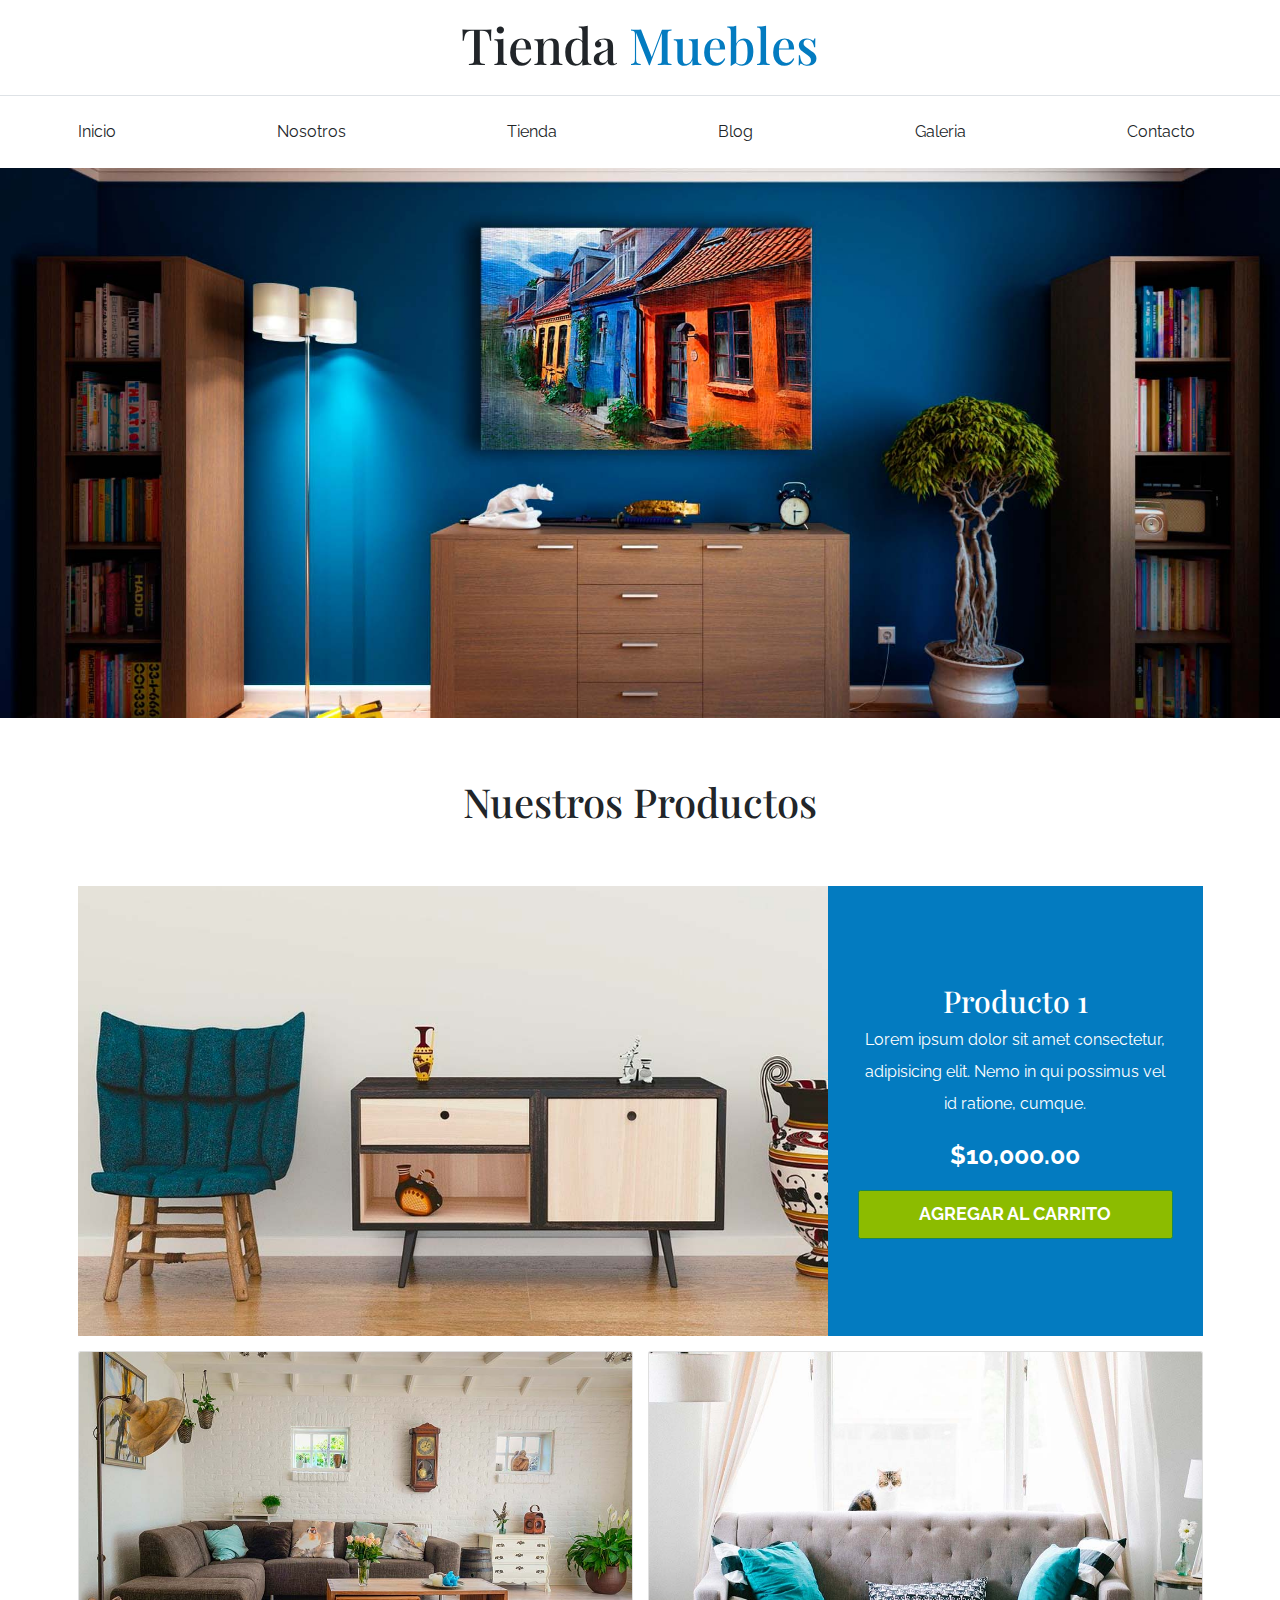
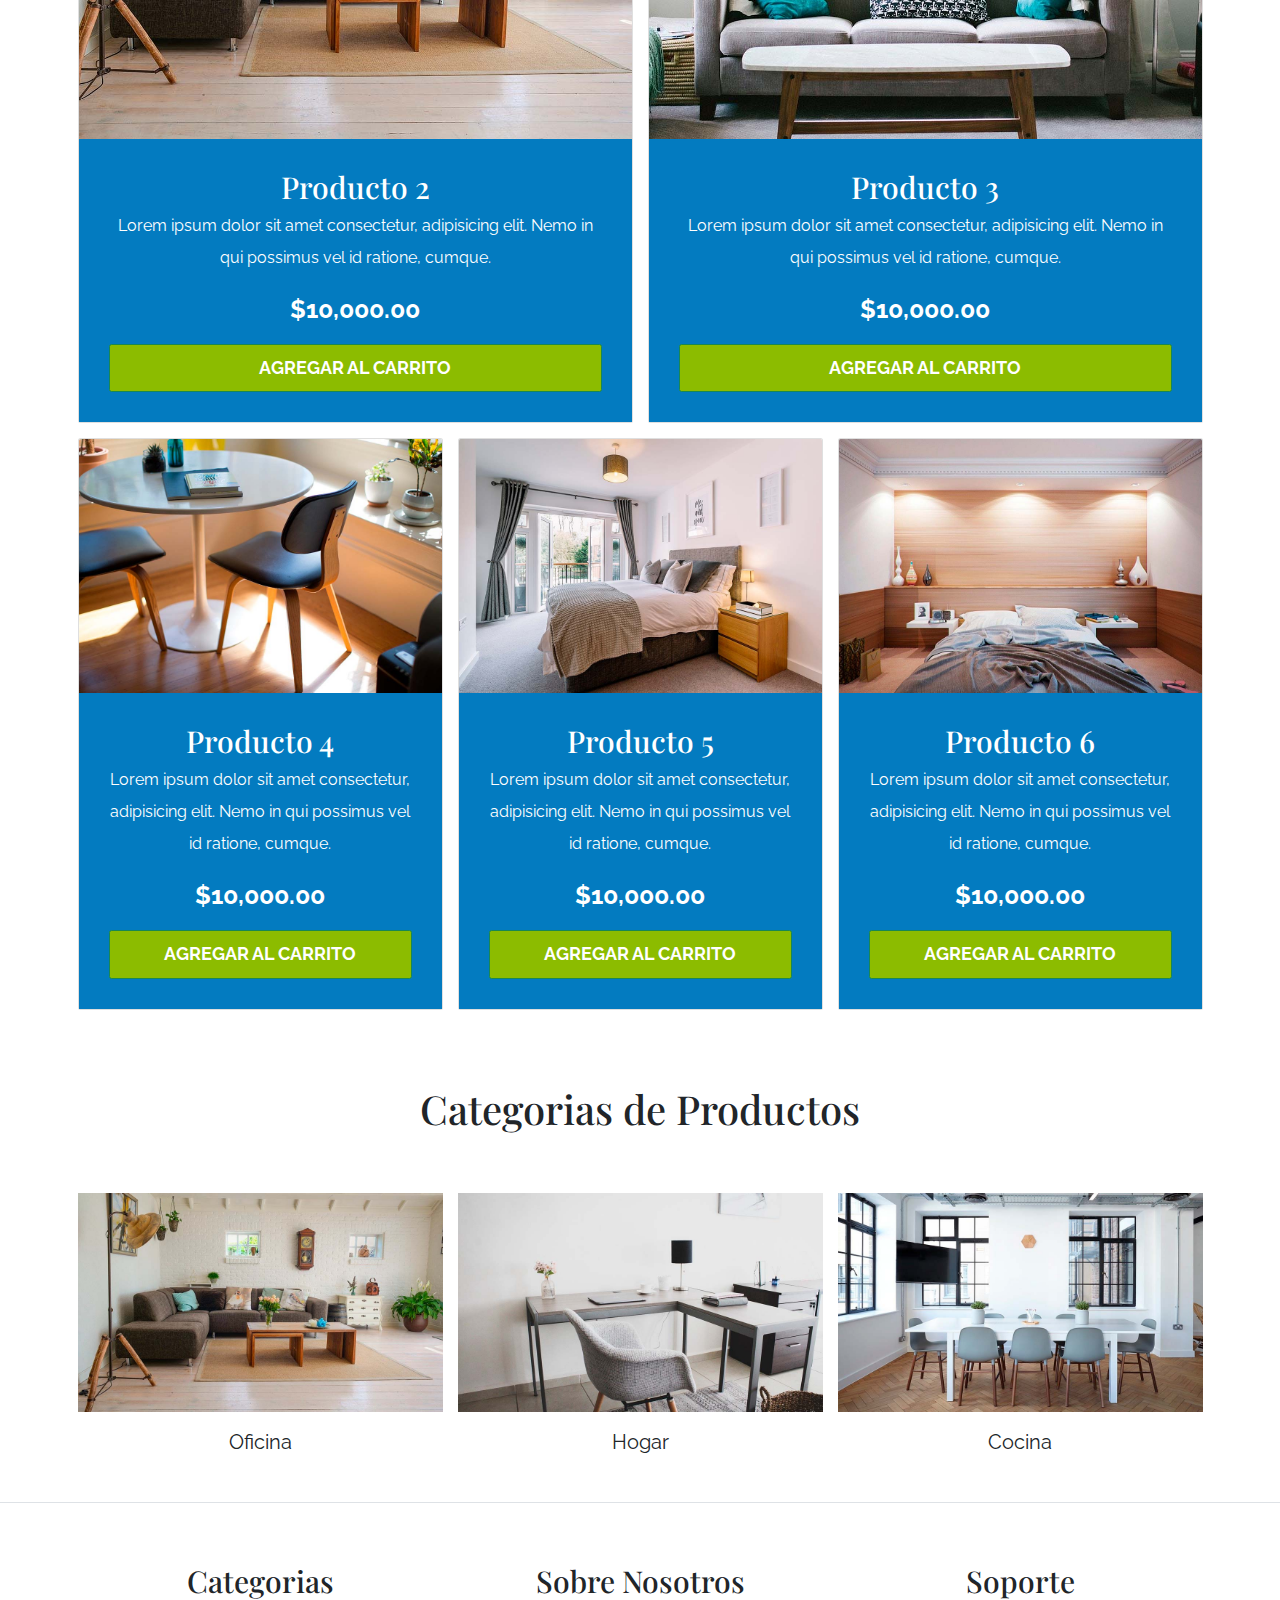
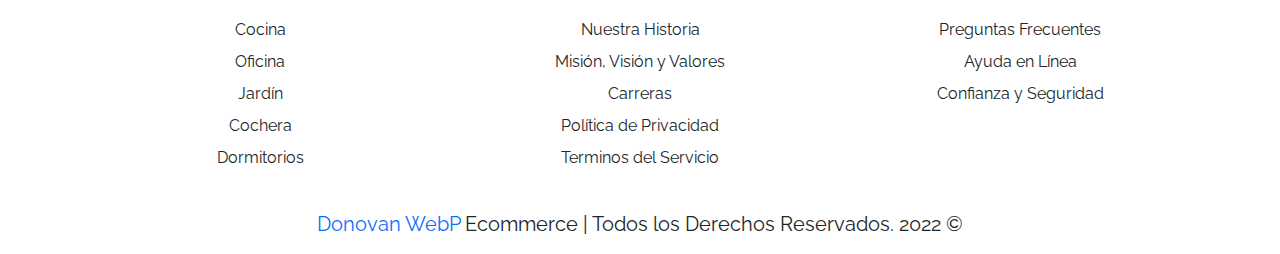
<file: index.html>
<!DOCTYPE html>
<html lang="en">
<head>
    <meta charset="UTF-8">
    <meta http-equiv="X-UA-Compatible" content="IE=edge">
    <meta name="viewport" content="width=device-width, initial-scale=1.0">
    <title>Ecommerce | Inicio</title>
    <link rel="shortcut icon" href="/img/favicon.ico" type="image/x-icon">
    <link rel="preconnect" href="https://fonts.googleapis.com">
    <link rel="preconnect" href="https://fonts.gstatic.com" crossorigin>
    <link href="https://fonts.googleapis.com/css2?family=Playfair+Display:wght@700&family=Raleway:wght@400;700;900&display=swap" rel="stylesheet">
    <link rel="stylesheet" href="css/bootstrap.min.css">
    <link rel="stylesheet" href="css/app.css">
</head>
<body>
    <header class="py-4">
        <h1 class="text-center">Tienda <span class="text-primary">Muebles</span></h1>
    </header>

    <div class="border-top py-4">
        <div class="navbar navbar-expand-lg container navbar-light">
            <a class="navbar-brand nombre-sitio d-lg-none fs-2 fw-bold text-uppercase" href="index.html">Tienda Muebles</a>
            <button class="navbar-toggler" type="button" data-bs-toggle="collapse" data-bs-target="#navegacion">
                <span class="navbar-toggler-icon"></span>
            </button>

            <div id="navegacion" class="collapse navbar-collapse">
                <nav class="navbar-nav container d-flex flex-md-row justify-content-md-between text-center">
                    <a class="text-dark text-decoration-none" href="index.html">Inicio</a>
                    <a class="text-dark text-decoration-none" href="nosotros.html">Nosotros</a>
                    <a class="text-dark text-decoration-none" href="tienda.html">Tienda</a>
                    <a class="text-dark text-decoration-none" href="blog.html">Blog</a>
                    <a class="text-dark text-decoration-none" href="galeria.html">Galeria</a>
                    <a class="text-dark text-decoration-none" href="contacto.html">Contacto</a>
                </nav>
            </div>
        </div>
    </div>

    <div class="hero"></div>

    <main class="container-xl py-5">
        <h2 class="text-center my-5 ">Nuestros Productos</h2>

        <div class="row g-0 pt-5 mb-4">
            <div class="col-md-8 producto">
                <img class="img-fluid" src="/img/producto1.jpg" alt="Imagen Producto">
            </div>
            <div class="col-md-4 bg-primary text-center p-5 text-white d-flex flex-column justify-content-center">
                <h3>Producto 1</h3>
                <p>Lorem ipsum dolor sit amet consectetur, adipisicing elit. Nemo in qui possimus vel id ratione, cumque.</p>
                <p class="fs-1 fw-bold">$10,000.00</p>
                <a class="btn btn-success fs-3 text-uppercase fw-bold py-3" href="#">Agregar al carrito</a>
            </div>
        </div>

        <div class="row">
            <div class="col-md-6 mb-4">
                <div class="card">
                    <img class="card-img-top" src="/img/producto2.jpg" alt="Imagen Producto">

                    <div class="card-body text-center bg-primary text-white p-5">
                        <h3>Producto 2</h3>
                        <p>Lorem ipsum dolor sit amet consectetur, adipisicing elit. Nemo in qui possimus vel id ratione, cumque.</p>
                        <p class="fs-1 fw-bold">$10,000.00</p>
                        <a class="btn btn-success fs-3 text-uppercase fw-bold py-3 d-block" href="#">Agregar al carrito</a>
                    </div>
                </div>
            </div>
            <div class="col-md-6 mb-4">
                <div class="card">
                    <img class="card-img-top" src="/img/producto3.jpg" alt="Imagen Producto">

                    <div class="card-body text-center bg-primary text-white p-5">
                        <h3>Producto 3</h3>
                        <p>Lorem ipsum dolor sit amet consectetur, adipisicing elit. Nemo in qui possimus vel id ratione, cumque.</p>
                        <p class="fs-1 fw-bold">$10,000.00</p>
                        <a class="btn btn-success fs-3 text-uppercase fw-bold py-3 d-block" href="#">Agregar al carrito</a>
                    </div>
                </div>
            </div>
        </div>

        <div class="row">
            <div class="col-md-4 mb-4">
                <div class="card">
                    <img class="card-img-top" src="/img/producto4.jpg" alt="Imagen Producto">

                    <div class="card-body text-center bg-primary text-white p-5">
                        <h3>Producto 4</h3>
                        <p>Lorem ipsum dolor sit amet consectetur, adipisicing elit. Nemo in qui possimus vel id ratione, cumque.</p>
                        <p class="fs-1 fw-bold">$10,000.00</p>
                        <a class="btn btn-success fs-3 text-uppercase fw-bold py-3 d-block" href="#">Agregar al carrito</a>
                    </div>
                </div>
            </div>
            <div class="col-md-4 mb-4">
                <div class="card">
                    <img class="card-img-top" src="/img/producto5.jpg" alt="Imagen Producto">

                    <div class="card-body text-center bg-primary text-white p-5">
                        <h3>Producto 5</h3>
                        <p>Lorem ipsum dolor sit amet consectetur, adipisicing elit. Nemo in qui possimus vel id ratione, cumque.</p>
                        <p class="fs-1 fw-bold">$10,000.00</p>
                        <a class="btn btn-success fs-3 text-uppercase fw-bold py-3 d-block" href="#">Agregar al carrito</a>
                    </div>
                </div>
            </div>
            <div class="col-md-4 mb-4">
                <div class="card">
                    <img class="card-img-top" src="/img/producto6.jpg" alt="Imagen Producto">

                    <div class="card-body text-center bg-primary text-white p-5">
                        <h3>Producto 6</h3>
                        <p>Lorem ipsum dolor sit amet consectetur, adipisicing elit. Nemo in qui possimus vel id ratione, cumque.</p>
                        <p class="fs-1 fw-bold">$10,000.00</p>
                        <a class="btn btn-success fs-3 text-uppercase fw-bold py-3 d-block" href="#">Agregar al carrito</a>
                    </div>
                </div>
            </div>
        </div>
    </main>

    <section class="container-xl">
        <h2 class="text-center py-5">Categorias de Productos</h2>

        <div class="row mt-5">
            <div class="col-md-4 categoria">
                <div class="overflow-hidden">
                    <img class="img-fluid" src="/img/categoria1.jpg" alt="Imagen Categoria">
                </div>

                <a class="text-dark fs-2 text-decoration-none d-block text-center py-3" href="#">Oficina</a>
            </div>
            <div class="col-md-4 categoria">
                <div class="overflow-hidden">
                    <img class="img-fluid" src="/img/categoria2.jpg" alt="Imagen Categoria">
                </div>

                <a class="text-dark fs-2 text-decoration-none d-block text-center py-3" href="#">Hogar</a>
            </div>
            <div class="col-md-4 categoria">
                <div class="overflow-hidden">
                    <img class="img-fluid" src="/img/categoria3.jpg" alt="Imagen Categoria">
                </div>

                <a class="text-dark fs-2 text-decoration-none d-block text-center py-3" href="#">Cocina</a>
            </div>
        </div>
    </section>

    <footer class="mt-5 pt-5 border-top">
        <div class="container-xl mt-5">
            <div class="row">
                <div class="col-md-4 mb-4 mb-md-0 text-center">
                    <h3 class="mb-4">Categorias</h3>
                    <nav class="d-flex flex-column">
                        <a class="text-dark text-decoration-none" href="#">Cocina</a>
                        <a class="text-dark text-decoration-none" href="#">Oficina</a>
                        <a class="text-dark text-decoration-none" href="#">Jardín</a>
                        <a class="text-dark text-decoration-none" href="#">Cochera</a>
                        <a class="text-dark text-decoration-none" href="#">Dormitorios</a>
                    </nav>
                </div>
    
                <div class="col-md-4 mb-4 mb-md-0 text-center">
                    <h3 class="mb-4">Sobre Nosotros</h3>
                    <nav class="d-flex flex-column">
                        <a class="text-dark text-decoration-none" href="#">Nuestra Historia</a>
                        <a class="text-dark text-decoration-none" href="#">Misión, Visión y Valores</a>
                        <a class="text-dark text-decoration-none" href="#">Carreras</a>
                        <a class="text-dark text-decoration-none" href="#">Política de Privacidad</a>
                        <a class="text-dark text-decoration-none" href="#">Terminos del Servicio</a>
                    </nav>
                </div>
    
                <div class="col-md-4 mb-4 mb-md-0 text-center">
                    <h3 class="mb-4">Soporte</h3>
                    <nav class="d-flex flex-column">
                        <a class="text-dark text-decoration-none" href="#">Preguntas Frecuentes</a>
                        <a class="text-dark text-decoration-none" href="#">Ayuda en Línea</a>
                        <a class="text-dark text-decoration-none" href="#">Confianza y Seguridad</a>
                    </nav>
                </div>
            </div>

            <p class="mt-5 text-center fs-2"><a class="text-decoration-none" target="_blank" href="https://www.donovan-webp.com">Donovan WebP</a> Ecommerce | Todos los Derechos Reservados. 2022 &copy; </p>
        </div>
    </footer>
    
    <script src="js/bootstrap.bundle.min.js"></script>
</body>
</html>
</file>
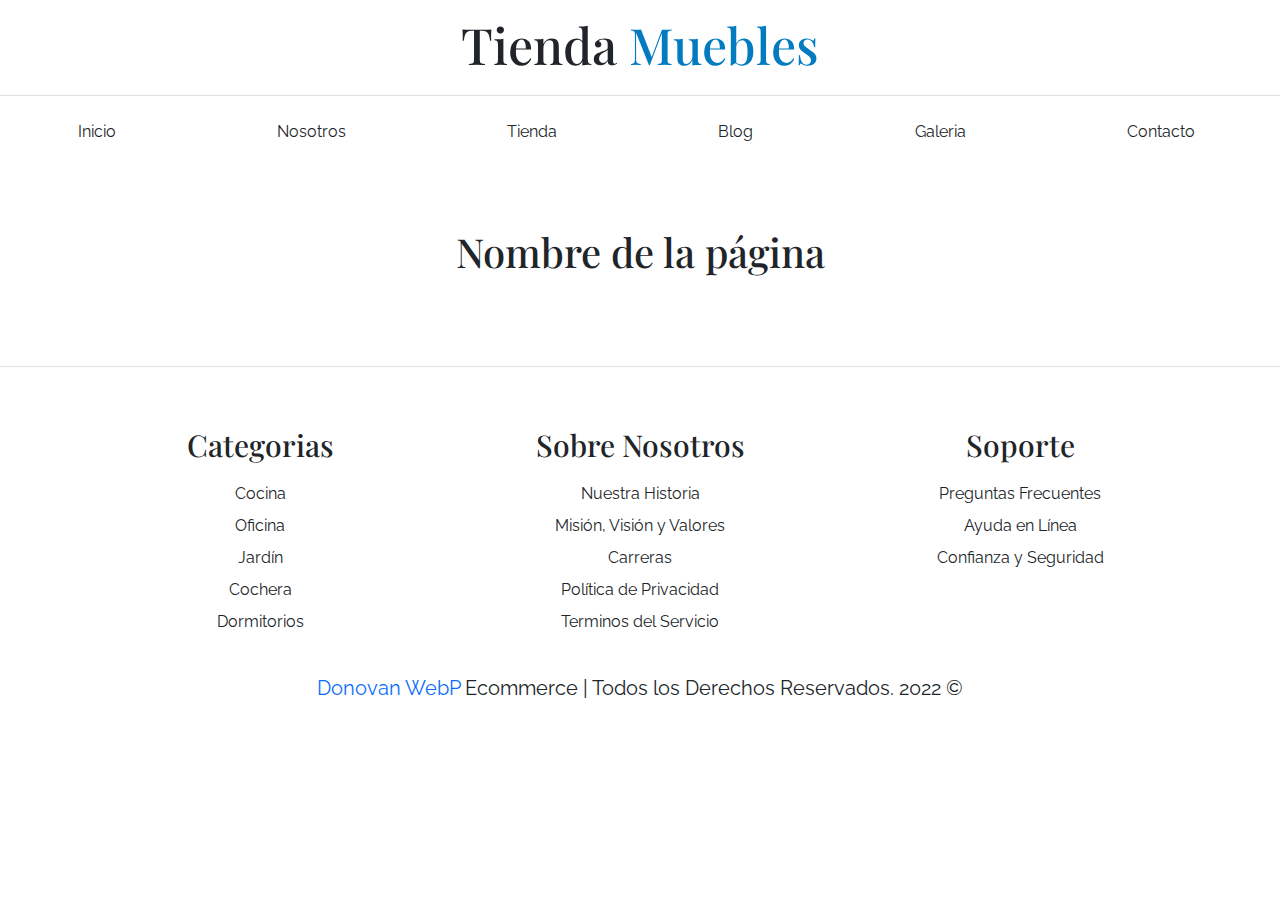
<file: base.html>
<!DOCTYPE html>
<html lang="en">
<head>
    <meta charset="UTF-8">
    <meta http-equiv="X-UA-Compatible" content="IE=edge">
    <meta name="viewport" content="width=device-width, initial-scale=1.0">
    <title>Ecommerce | Nombre de la Página</title>
    <link rel="shortcut icon" href="/img/favicon.ico" type="image/x-icon">
    <link rel="preconnect" href="https://fonts.googleapis.com">
    <link rel="preconnect" href="https://fonts.gstatic.com" crossorigin>
    <link href="https://fonts.googleapis.com/css2?family=Playfair+Display:wght@700&family=Raleway:wght@400;700;900&display=swap" rel="stylesheet">
    <link rel="stylesheet" href="css/bootstrap.min.css">
    <link rel="stylesheet" href="css/app.css">
</head>
<body>
    <header class="py-4">
        <h1 class="text-center">Tienda <span class="text-primary">Muebles</span></h1>
    </header>

    <div class="border-top py-4">
        <div class="navbar navbar-expand-lg container navbar-light">
            <a class="navbar-brand nombre-sitio d-lg-none fs-2 fw-bold text-uppercase" href="index.html">Tienda Muebles</a>
            <button class="navbar-toggler" type="button" data-bs-toggle="collapse" data-bs-target="#navegacion">
                <span class="navbar-toggler-icon"></span>
            </button>

            <div id="navegacion" class="collapse navbar-collapse">
                <nav class="navbar-nav container d-flex flex-md-row justify-content-md-between text-center">
                    <a class="text-dark text-decoration-none" href="index.html">Inicio</a>
                    <a class="text-dark text-decoration-none" href="nosotros.html">Nosotros</a>
                    <a class="text-dark text-decoration-none" href="tienda.html">Tienda</a>
                    <a class="text-dark text-decoration-none" href="blog.html">Blog</a>
                    <a class="text-dark text-decoration-none" href="galeria.html">Galeria</a>
                    <a class="text-dark text-decoration-none" href="contacto.html">Contacto</a>
                </nav>
            </div>
        </div>
    </div>

    <main class="container-xl py-5">
        <h2 class="text-center my-5 ">Nombre de la página</h2>

        
    </main>

    

    <footer class="mt-5 pt-5 border-top">
        <div class="container-xl mt-5">
            <div class="row">
                <div class="col-md-4 mb-4 mb-md-0 text-center">
                    <h3 class="mb-4">Categorias</h3>
                    <nav class="d-flex flex-column">
                        <a class="text-dark text-decoration-none" href="#">Cocina</a>
                        <a class="text-dark text-decoration-none" href="#">Oficina</a>
                        <a class="text-dark text-decoration-none" href="#">Jardín</a>
                        <a class="text-dark text-decoration-none" href="#">Cochera</a>
                        <a class="text-dark text-decoration-none" href="#">Dormitorios</a>
                    </nav>
                </div>
    
                <div class="col-md-4 mb-4 mb-md-0 text-center">
                    <h3 class="mb-4">Sobre Nosotros</h3>
                    <nav class="d-flex flex-column">
                        <a class="text-dark text-decoration-none" href="#">Nuestra Historia</a>
                        <a class="text-dark text-decoration-none" href="#">Misión, Visión y Valores</a>
                        <a class="text-dark text-decoration-none" href="#">Carreras</a>
                        <a class="text-dark text-decoration-none" href="#">Política de Privacidad</a>
                        <a class="text-dark text-decoration-none" href="#">Terminos del Servicio</a>
                    </nav>
                </div>
    
                <div class="col-md-4 mb-4 mb-md-0 text-center">
                    <h3 class="mb-4">Soporte</h3>
                    <nav class="d-flex flex-column">
                        <a class="text-dark text-decoration-none" href="#">Preguntas Frecuentes</a>
                        <a class="text-dark text-decoration-none" href="#">Ayuda en Línea</a>
                        <a class="text-dark text-decoration-none" href="#">Confianza y Seguridad</a>
                    </nav>
                </div>
            </div>

            <p class="mt-5 text-center fs-2"><a class="text-decoration-none" target="_blank" href="https://www.donovan-webp.com">Donovan WebP</a> Ecommerce | Todos los Derechos Reservados. 2022 &copy; </p>
        </div>
    </footer>
    
    <script src="js/bootstrap.bundle.min.js"></script>
</body>
</html>
</file>
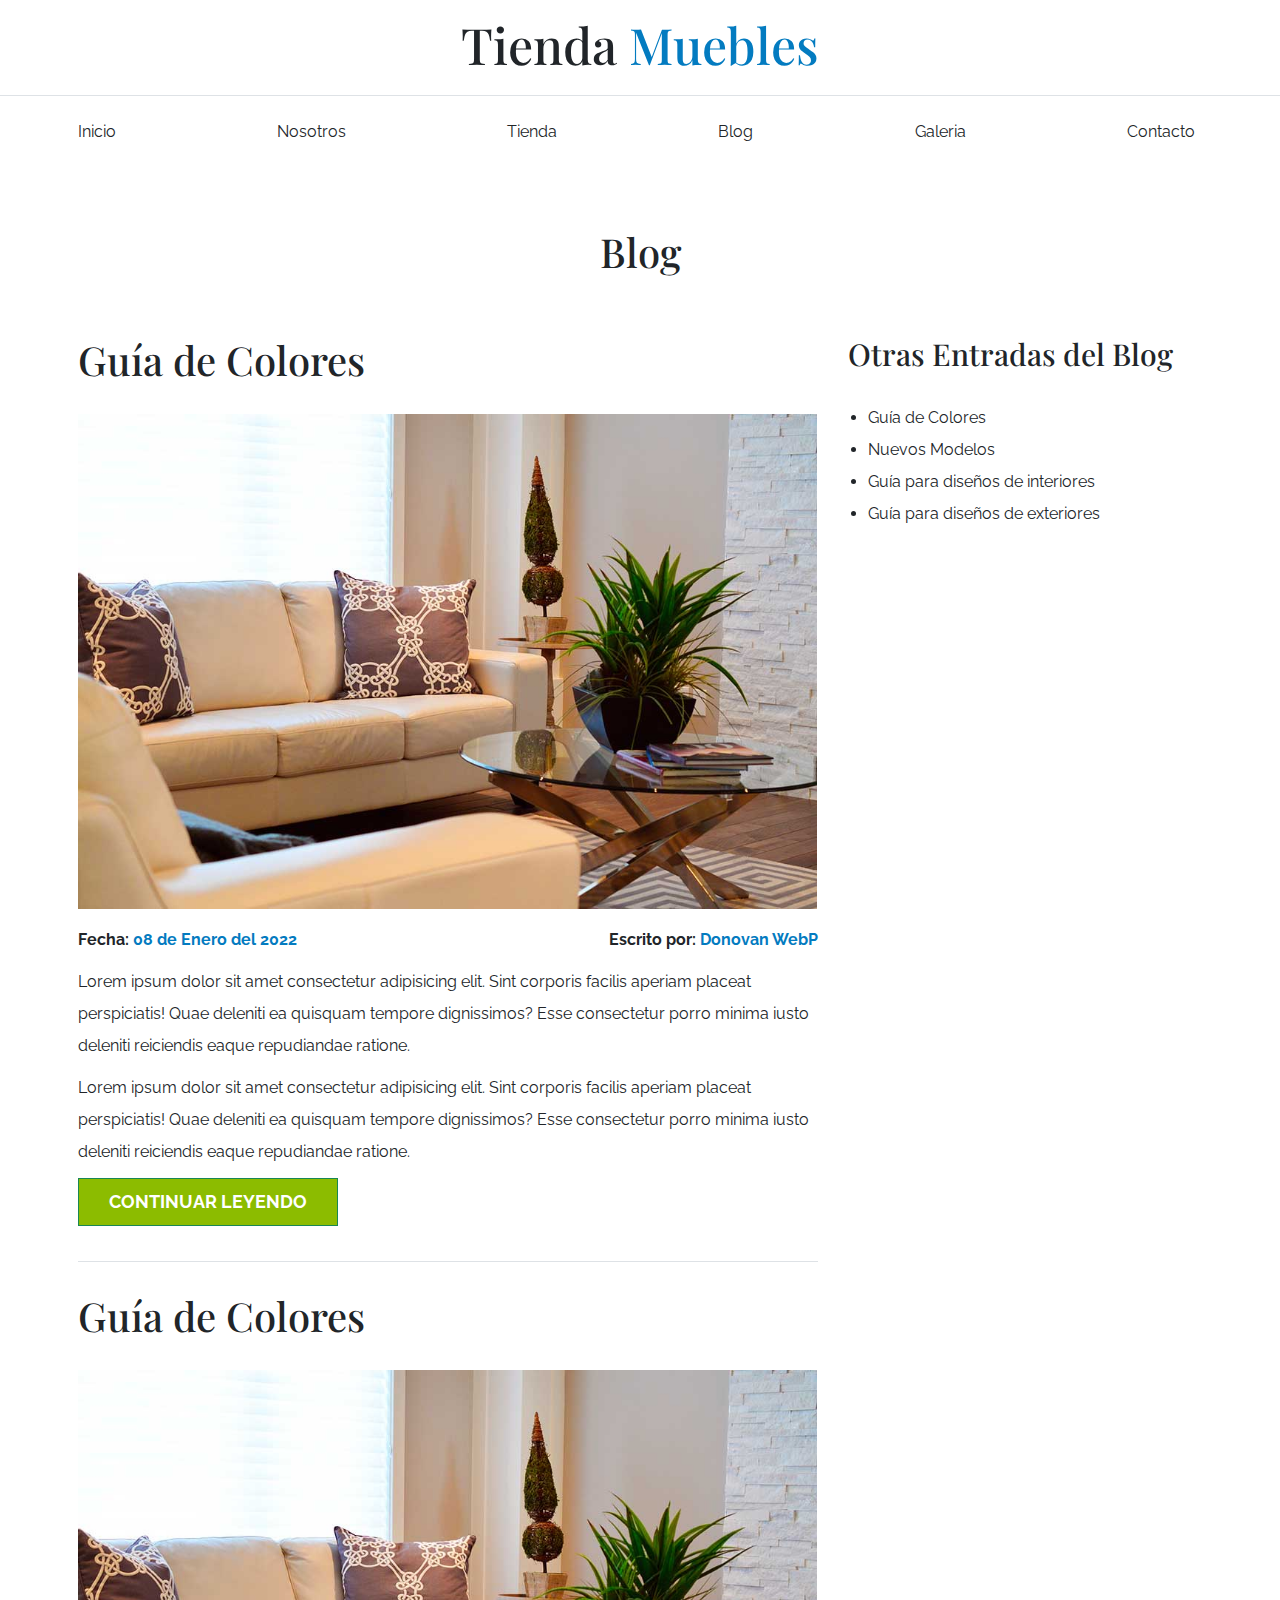
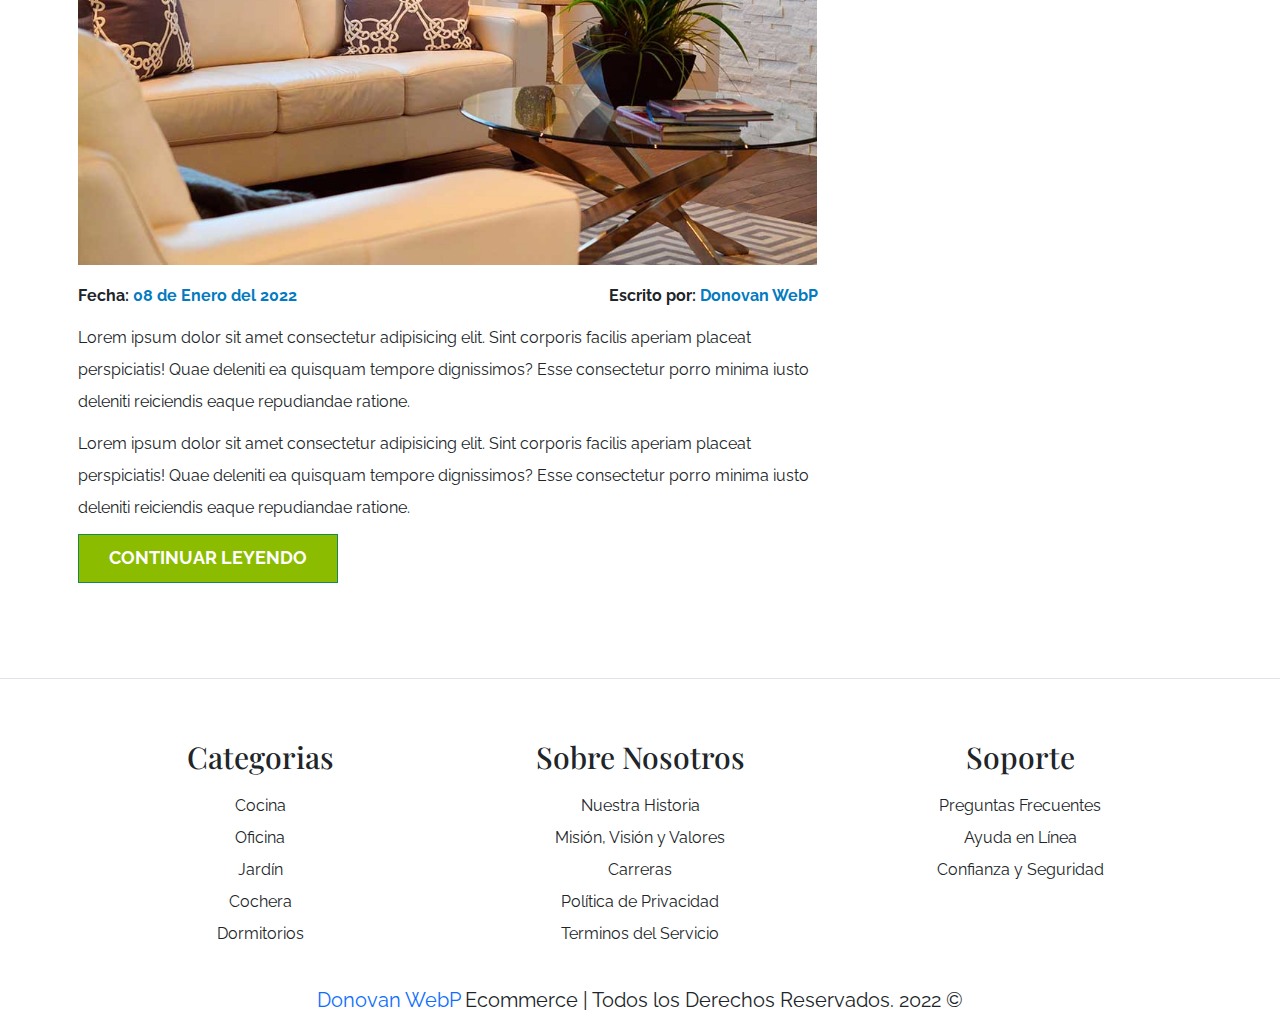
<file: blog.html>
<!DOCTYPE html>
<html lang="en">
<head>
    <meta charset="UTF-8">
    <meta http-equiv="X-UA-Compatible" content="IE=edge">
    <meta name="viewport" content="width=device-width, initial-scale=1.0">
    <title>Ecommerce | Blog</title>
    <link rel="shortcut icon" href="/img/favicon.ico" type="image/x-icon">
    <link rel="preconnect" href="https://fonts.googleapis.com">
    <link rel="preconnect" href="https://fonts.gstatic.com" crossorigin>
    <link href="https://fonts.googleapis.com/css2?family=Playfair+Display:wght@700&family=Raleway:wght@400;700;900&display=swap" rel="stylesheet">
    <link rel="stylesheet" href="css/bootstrap.min.css">
    <link rel="stylesheet" href="css/app.css">
</head>
<body>
    <header class="py-4">
        <h1 class="text-center">Tienda <span class="text-primary">Muebles</span></h1>
    </header>

    <div class="border-top py-4">
        <div class="navbar navbar-expand-lg container navbar-light">
            <a class="navbar-brand nombre-sitio d-lg-none fs-2 fw-bold text-uppercase" href="index.html">Tienda Muebles</a>
            <button class="navbar-toggler" type="button" data-bs-toggle="collapse" data-bs-target="#navegacion">
                <span class="navbar-toggler-icon"></span>
            </button>

            <div id="navegacion" class="collapse navbar-collapse">
                <nav class="navbar-nav container d-flex flex-md-row justify-content-md-between text-center">
                    <a class="text-dark text-decoration-none" href="index.html">Inicio</a>
                    <a class="text-dark text-decoration-none" href="nosotros.html">Nosotros</a>
                    <a class="text-dark text-decoration-none" href="tienda.html">Tienda</a>
                    <a class="text-dark text-decoration-none" href="blog.html">Blog</a>
                    <a class="text-dark text-decoration-none" href="galeria.html">Galeria</a>
                    <a class="text-dark text-decoration-none" href="contacto.html">Contacto</a>
                </nav>
            </div>
        </div>
    </div>

    <section class="container-xl py-5">
        <h2 class="text-center my-5 ">Blog</h2>

        <div class="row mt-5 gx-5">
            <main class="col-md-8 order-1 order-md-0">
                <article class="mb-2 pb-5">
                    <h2 class="my-5">Guía de Colores</h2>
                    <img src="/img/nosotros.jpg" alt="Imagen Blog" class="img-fluid">

                    <div class="d-flex flex-column flex-md-row justify-content-md-between mt-4">
                        <p class="fw-bold">Fecha: <span class="text-primary">08 de Enero del 2022</span></p>
                        <p class="fw-bold">Escrito por: <span class="text-primary">Donovan WebP</span></p>
                    </div>

                    <p>Lorem ipsum dolor sit amet consectetur adipisicing elit. Sint corporis facilis aperiam placeat perspiciatis! Quae deleniti ea quisquam tempore dignissimos? Esse consectetur porro minima iusto deleniti reiciendis eaque repudiandae ratione.</p>
                    <p>Lorem ipsum dolor sit amet consectetur adipisicing elit. Sint corporis facilis aperiam placeat perspiciatis! Quae deleniti ea quisquam tempore dignissimos? Esse consectetur porro minima iusto deleniti reiciendis eaque repudiandae ratione.</p>

                    <a href="entrada.html" class="btn btn-success fs-3 px-5 py-3 text-uppercase fw-bold rounded-0 d-block d-md-inline-block">Continuar Leyendo</a>
                </article>

                <article class="mb-2 pb-5 border-top">
                    <h2 class="my-5">Guía de Colores</h2>
                    <img src="/img/nosotros.jpg" alt="Imagen Blog" class="img-fluid">

                    <div class="d-flex flex-column flex-md-row justify-content-md-between mt-4">
                        <p class="fw-bold">Fecha: <span class="text-primary">08 de Enero del 2022</span></p>
                        <p class="fw-bold">Escrito por: <span class="text-primary">Donovan WebP</span></p>
                    </div>

                    <p>Lorem ipsum dolor sit amet consectetur adipisicing elit. Sint corporis facilis aperiam placeat perspiciatis! Quae deleniti ea quisquam tempore dignissimos? Esse consectetur porro minima iusto deleniti reiciendis eaque repudiandae ratione.</p>
                    <p>Lorem ipsum dolor sit amet consectetur adipisicing elit. Sint corporis facilis aperiam placeat perspiciatis! Quae deleniti ea quisquam tempore dignissimos? Esse consectetur porro minima iusto deleniti reiciendis eaque repudiandae ratione.</p>

                    <a href="entrada.html" class="btn btn-success fs-3 px-5 py-3 text-uppercase fw-bold rounded-0 d-block d-md-inline-block">Continuar Leyendo</a>
                </article>
            </main>

            <aside class="col-md-4">
                <h3 class="my-5">Otras Entradas del Blog</h3>

                <ul class="mt-5">
                    <li>
                        <a class="text-dark text-decoration-none" href="#">Guía de Colores</a>
                    </li>
                    <li>
                        <a class="text-dark text-decoration-none" href="#">Nuevos Modelos</a>
                    </li>
                    <li>
                        <a class="text-dark text-decoration-none" href="#">Guía para diseños de interiores</a>
                    </li>
                    <li>
                        <a class="text-dark text-decoration-none" href="#">Guía para diseños de exteriores</a>
                    </li>
                </ul>
            </aside>
        </div>
        
    </section>

    

    <footer class="mt-5 pt-5 border-top">
        <div class="container-xl mt-5">
            <div class="row">
                <div class="col-md-4 mb-4 mb-md-0 text-center">
                    <h3 class="mb-4">Categorias</h3>
                    <nav class="d-flex flex-column">
                        <a class="text-dark text-decoration-none" href="#">Cocina</a>
                        <a class="text-dark text-decoration-none" href="#">Oficina</a>
                        <a class="text-dark text-decoration-none" href="#">Jardín</a>
                        <a class="text-dark text-decoration-none" href="#">Cochera</a>
                        <a class="text-dark text-decoration-none" href="#">Dormitorios</a>
                    </nav>
                </div>
    
                <div class="col-md-4 mb-4 mb-md-0 text-center">
                    <h3 class="mb-4">Sobre Nosotros</h3>
                    <nav class="d-flex flex-column">
                        <a class="text-dark text-decoration-none" href="#">Nuestra Historia</a>
                        <a class="text-dark text-decoration-none" href="#">Misión, Visión y Valores</a>
                        <a class="text-dark text-decoration-none" href="#">Carreras</a>
                        <a class="text-dark text-decoration-none" href="#">Política de Privacidad</a>
                        <a class="text-dark text-decoration-none" href="#">Terminos del Servicio</a>
                    </nav>
                </div>
    
                <div class="col-md-4 mb-4 mb-md-0 text-center">
                    <h3 class="mb-4">Soporte</h3>
                    <nav class="d-flex flex-column">
                        <a class="text-dark text-decoration-none" href="#">Preguntas Frecuentes</a>
                        <a class="text-dark text-decoration-none" href="#">Ayuda en Línea</a>
                        <a class="text-dark text-decoration-none" href="#">Confianza y Seguridad</a>
                    </nav>
                </div>
            </div>

            <p class="mt-5 text-center fs-2"><a class="text-decoration-none" target="_blank" href="https://www.donovan-webp.com">Donovan WebP</a> Ecommerce | Todos los Derechos Reservados. 2022 &copy; </p>
        </div>
    </footer>
    
    <script src="js/bootstrap.bundle.min.js"></script>
</body>
</html>
</file>
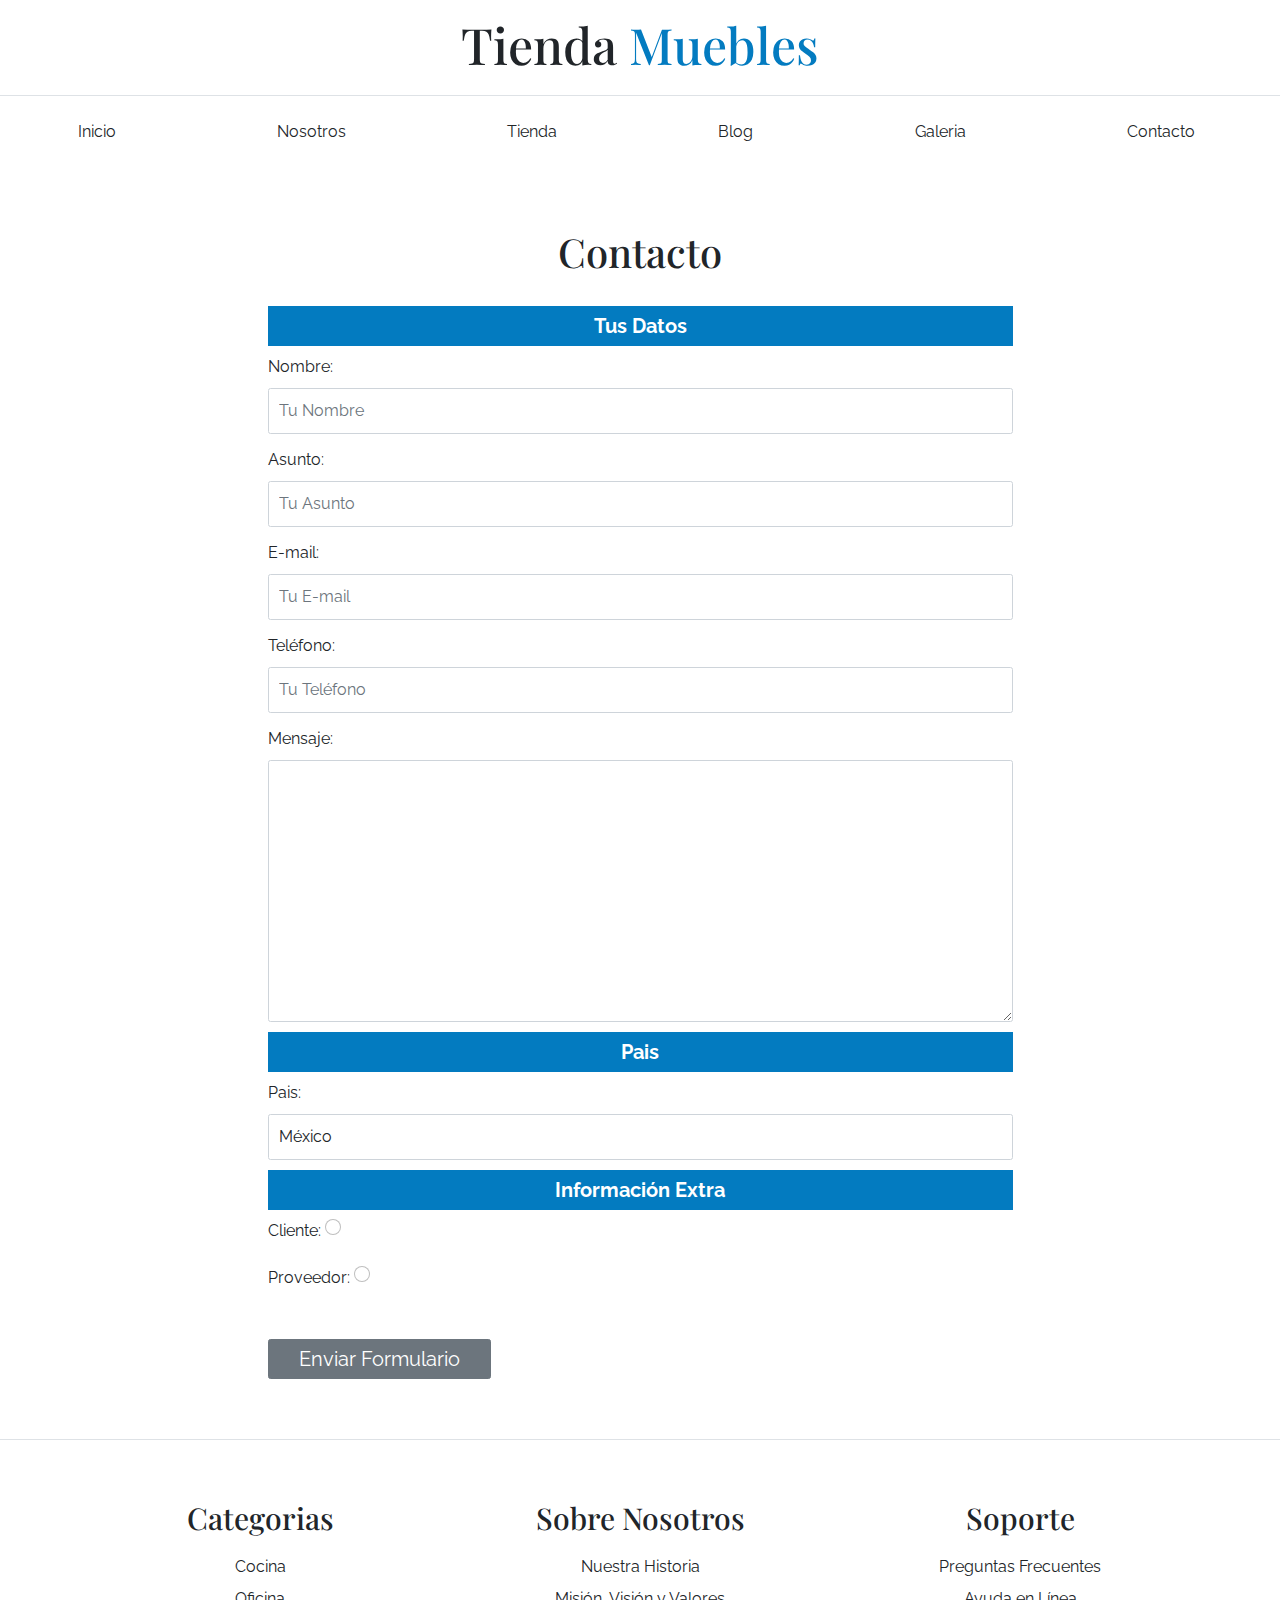
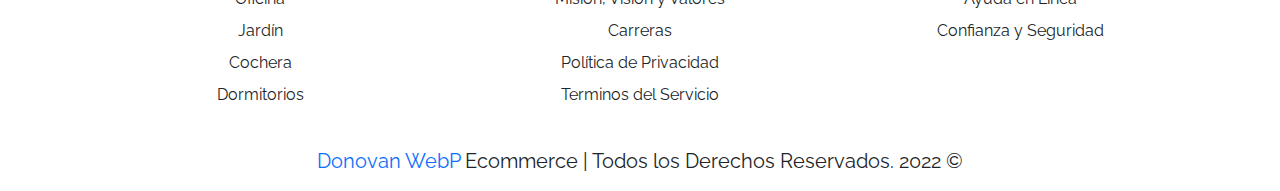
<file: contacto.html>
<!DOCTYPE html>
<html lang="en">
<head>
    <meta charset="UTF-8">
    <meta http-equiv="X-UA-Compatible" content="IE=edge">
    <meta name="viewport" content="width=device-width, initial-scale=1.0">
    <title>Ecommerce | Contacto</title>
    <link rel="shortcut icon" href="/img/favicon.ico" type="image/x-icon">
    <link rel="preconnect" href="https://fonts.googleapis.com">
    <link rel="preconnect" href="https://fonts.gstatic.com" crossorigin>
    <link href="https://fonts.googleapis.com/css2?family=Playfair+Display:wght@700&family=Raleway:wght@400;700;900&display=swap" rel="stylesheet">
    <link rel="stylesheet" href="css/bootstrap.min.css">
    <link rel="stylesheet" href="css/app.css">
</head>
<body>
    <header class="py-4">
        <h1 class="text-center">Tienda <span class="text-primary">Muebles</span></h1>
    </header>

    <div class="border-top py-4">
        <div class="navbar navbar-expand-lg container navbar-light">
            <a class="navbar-brand nombre-sitio d-lg-none fs-2 fw-bold text-uppercase" href="index.html">Tienda Muebles</a>
            <button class="navbar-toggler" type="button" data-bs-toggle="collapse" data-bs-target="#navegacion">
                <span class="navbar-toggler-icon"></span>
            </button>

            <div id="navegacion" class="collapse navbar-collapse">
                <nav class="navbar-nav container d-flex flex-md-row justify-content-md-between text-center">
                    <a class="text-dark text-decoration-none" href="index.html">Inicio</a>
                    <a class="text-dark text-decoration-none" href="nosotros.html">Nosotros</a>
                    <a class="text-dark text-decoration-none" href="tienda.html">Tienda</a>
                    <a class="text-dark text-decoration-none" href="blog.html">Blog</a>
                    <a class="text-dark text-decoration-none" href="galeria.html">Galeria</a>
                    <a class="text-dark text-decoration-none" href="contacto.html">Contacto</a>
                </nav>
            </div>
        </div>
    </div>

    <main class="container-xl py-5">
        <h2 class="text-center my-5 ">Contacto</h2>

        <div class="row justify-content-center">
            <form class="col-md-8 needs-validation" novalidate>
                <fieldset>
                    <legend class="bg-primary text-center text-white fs-2 fw-bold">Tus Datos</legend>
                    <div class="mb-3">
                        <label for="nombre" class="form-label">Nombre: </label>
                        <input type="text" id="nombre" class="form-control" placeholder="Tu Nombre" required>
                        <span class="invalid-feedback">Hubo un error.</span>
                    </div>
                    <div class="mb-3">
                        <label for="asunto" class="form-label">Asunto: </label>
                        <input type="text" id="asunto" class="form-control" placeholder="Tu Asunto">
                        <span class="valid-feedback">Todo correcto</span>
                    </div>
                    <div class="mb-3">
                        <label for="email" class="form-label">E-mail: </label>
                        <input type="email" id="email" class="form-control" placeholder="Tu E-mail">
                    </div>
                    <div class="mb-3">
                        <label for="tel" class="form-label">Teléfono: </label>
                        <input type="tel" id="tel" class="form-control" placeholder="Tu Teléfono">
                    </div>
                    <div class="mb-3">
                        <label for="mensaje" class="form-label">Mensaje: </label>
                        <textarea class="form-control" id="mensaje" rows="10"></textarea>
                    </div>
                </fieldset>
                <fieldset>
                    <legend class="bg-primary text-center text-white fs-2 fw-bold">Pais</legend>
                    <div class="mb-3">
                        <label for="pais" class="form-label">Pais: </label>
                        <select class="form-control" id="pais">
                            <option disabled value="">--Seleccionar--</option>
                            <option value="MX">México</option>
                            <option value="PR">Peru</option>
                            <option value="CO">Colombia</option>
                            <option value="AR">Argentina</option>
                            <option value="ES">España</option>
                            <option value="CL">Chile</option>
                        </select>
                    </div>
                </fieldset>
                <fieldset>
                    <legend class="bg-primary text-center text-white fs-2 fw-bold">Información Extra</legend>
                    <div class="mb-3">
                        <label for="cliente" class="form-label">Cliente: </label>
                        <input name="tipo" type="radio" id="cliente" class="form-check-input">
                    </div>
                    <div class="mb-3">
                        <label for="proveedor" class="form-label">Proveedor: </label>
                        <input name="tipo" type="radio" id="proveedor" class="form-check-input">
                    </div>
                </fieldset>

                <div class="d-grid d-md-flex">
                    <input type="submit" class="btn btn-secondary mt-5 fs-2 px-5" value="Enviar Formulario">
                </div>
            </form>
        </div>
        
    </main>

    

    <footer class="mt-5 pt-5 border-top">
        <div class="container-xl mt-5">
            <div class="row">
                <div class="col-md-4 mb-4 mb-md-0 text-center">
                    <h3 class="mb-4">Categorias</h3>
                    <nav class="d-flex flex-column">
                        <a class="text-dark text-decoration-none" href="#">Cocina</a>
                        <a class="text-dark text-decoration-none" href="#">Oficina</a>
                        <a class="text-dark text-decoration-none" href="#">Jardín</a>
                        <a class="text-dark text-decoration-none" href="#">Cochera</a>
                        <a class="text-dark text-decoration-none" href="#">Dormitorios</a>
                    </nav>
                </div>
    
                <div class="col-md-4 mb-4 mb-md-0 text-center">
                    <h3 class="mb-4">Sobre Nosotros</h3>
                    <nav class="d-flex flex-column">
                        <a class="text-dark text-decoration-none" href="#">Nuestra Historia</a>
                        <a class="text-dark text-decoration-none" href="#">Misión, Visión y Valores</a>
                        <a class="text-dark text-decoration-none" href="#">Carreras</a>
                        <a class="text-dark text-decoration-none" href="#">Política de Privacidad</a>
                        <a class="text-dark text-decoration-none" href="#">Terminos del Servicio</a>
                    </nav>
                </div>
    
                <div class="col-md-4 mb-4 mb-md-0 text-center">
                    <h3 class="mb-4">Soporte</h3>
                    <nav class="d-flex flex-column">
                        <a class="text-dark text-decoration-none" href="#">Preguntas Frecuentes</a>
                        <a class="text-dark text-decoration-none" href="#">Ayuda en Línea</a>
                        <a class="text-dark text-decoration-none" href="#">Confianza y Seguridad</a>
                    </nav>
                </div>
            </div>

            <p class="mt-5 text-center fs-2"><a class="text-decoration-none" target="_blank" href="https://www.donovan-webp.com">Donovan WebP</a> Ecommerce | Todos los Derechos Reservados. 2022 &copy; </p>
        </div>
    </footer>
    
    <script src="js/bootstrap.bundle.min.js"></script>
    <script src="js/app.js"></script>
</body>
</html>
</file>
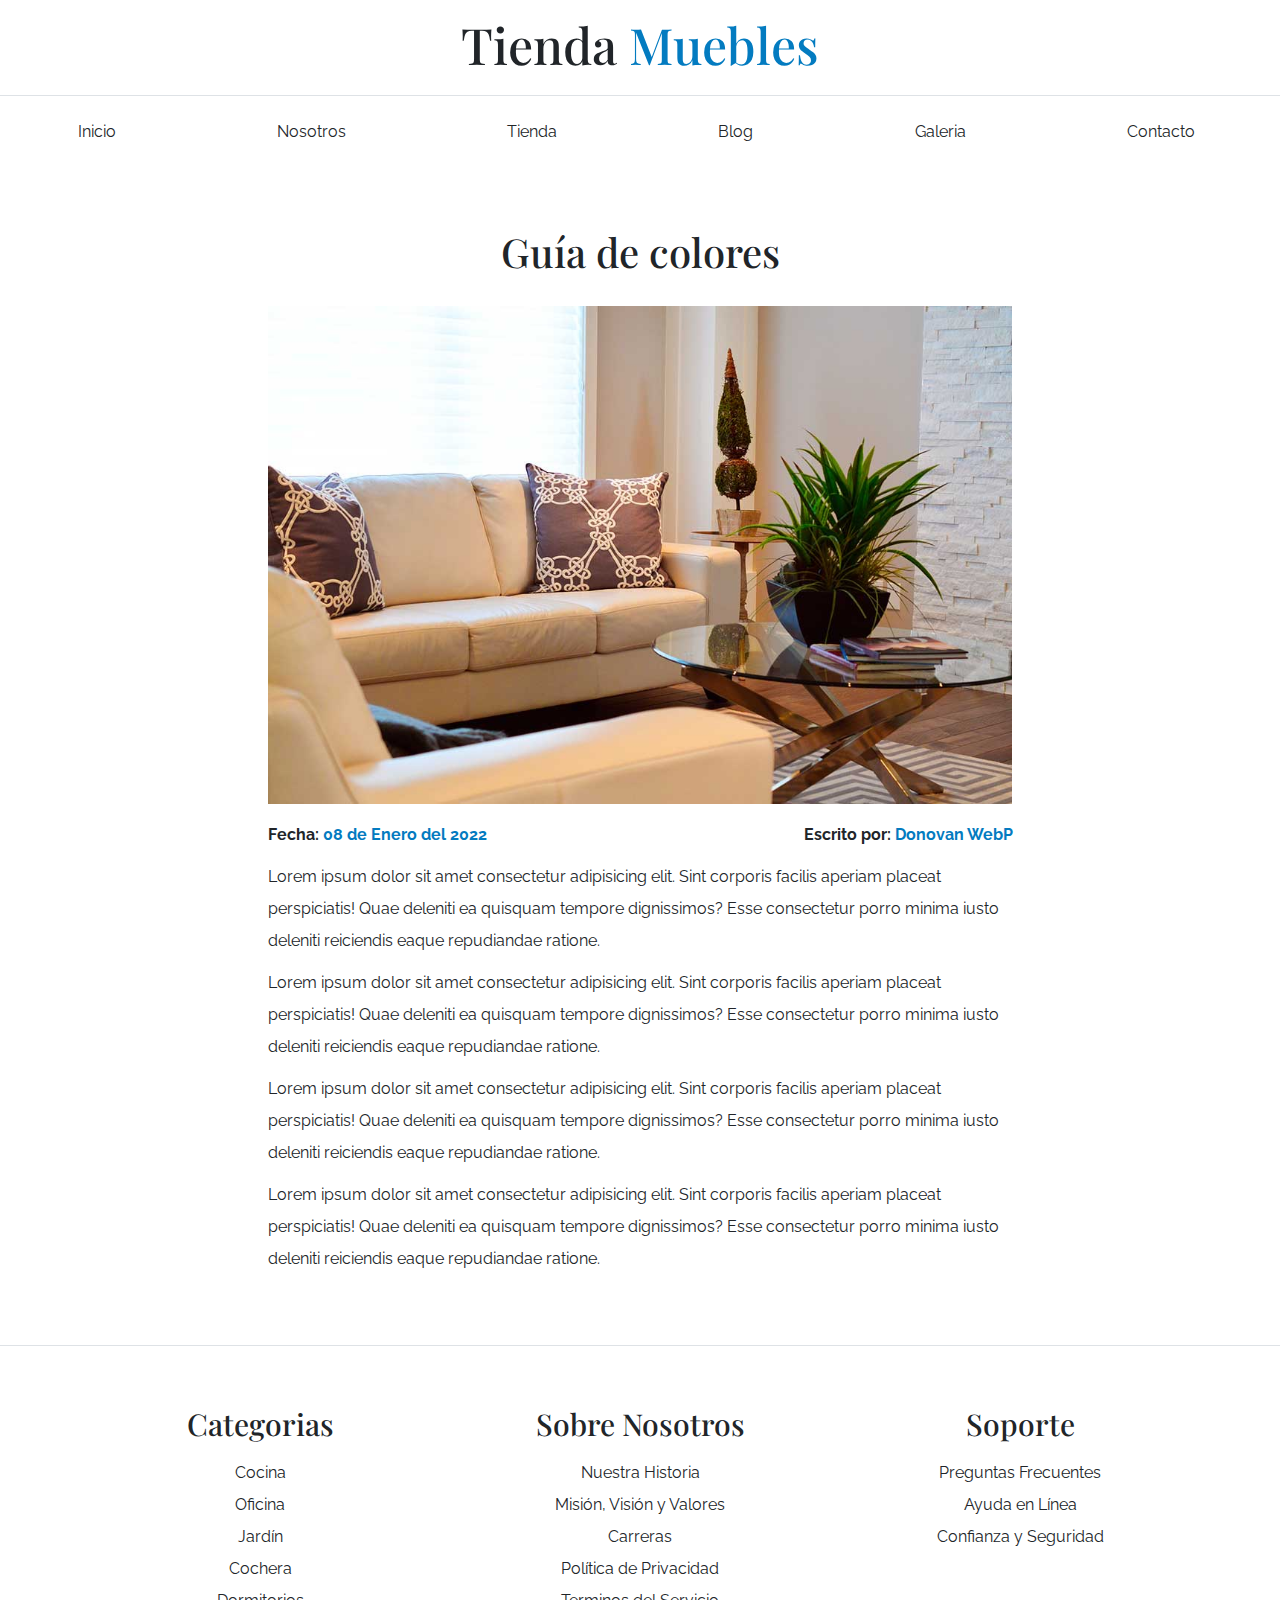
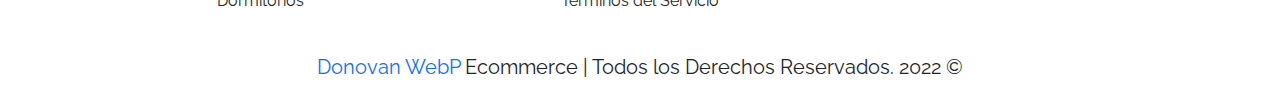
<file: entrada.html>
<!DOCTYPE html>
<html lang="en">
<head>
    <meta charset="UTF-8">
    <meta http-equiv="X-UA-Compatible" content="IE=edge">
    <meta name="viewport" content="width=device-width, initial-scale=1.0">
    <title>Ecommerce | Entrada del Blog</title>
    <link rel="shortcut icon" href="/img/favicon.ico" type="image/x-icon">
    <link rel="preconnect" href="https://fonts.googleapis.com">
    <link rel="preconnect" href="https://fonts.gstatic.com" crossorigin>
    <link href="https://fonts.googleapis.com/css2?family=Playfair+Display:wght@700&family=Raleway:wght@400;700;900&display=swap" rel="stylesheet">
    <link rel="stylesheet" href="css/bootstrap.min.css">
    <link rel="stylesheet" href="css/app.css">
</head>
<body>
    <header class="py-4">
        <h1 class="text-center">Tienda <span class="text-primary">Muebles</span></h1>
    </header>

    <div class="border-top py-4">
        <div class="navbar navbar-expand-lg container navbar-light">
            <a class="navbar-brand nombre-sitio d-lg-none fs-2 fw-bold text-uppercase" href="index.html">Tienda Muebles</a>
            <button class="navbar-toggler" type="button" data-bs-toggle="collapse" data-bs-target="#navegacion">
                <span class="navbar-toggler-icon"></span>
            </button>

            <div id="navegacion" class="collapse navbar-collapse">
                <nav class="navbar-nav container d-flex flex-md-row justify-content-md-between text-center">
                    <a class="text-dark text-decoration-none" href="index.html">Inicio</a>
                    <a class="text-dark text-decoration-none" href="nosotros.html">Nosotros</a>
                    <a class="text-dark text-decoration-none" href="tienda.html">Tienda</a>
                    <a class="text-dark text-decoration-none" href="blog.html">Blog</a>
                    <a class="text-dark text-decoration-none" href="galeria.html">Galeria</a>
                    <a class="text-dark text-decoration-none" href="contacto.html">Contacto</a>
                </nav>
            </div>
        </div>
    </div>

    <main class="container-xl py-5">
        <h2 class="text-center my-5 ">Guía de colores</h2>

        <div class="row justify-content-md-center">
            <article class="col-md-8">
                <img src="/img/nosotros.jpg" alt="Imagen Blog" class="img-fluid">

                <div class="d-flex flex-column flex-md-row justify-content-md-between mt-4">
                    <p class="fw-bold">Fecha: <span class="text-primary">08 de Enero del 2022</span></p>
                    <p class="fw-bold">Escrito por: <span class="text-primary">Donovan WebP</span></p>
                </div>

                <p>Lorem ipsum dolor sit amet consectetur adipisicing elit. Sint corporis facilis aperiam placeat perspiciatis! Quae deleniti ea quisquam tempore dignissimos? Esse consectetur porro minima iusto deleniti reiciendis eaque repudiandae ratione.</p>
                <p>Lorem ipsum dolor sit amet consectetur adipisicing elit. Sint corporis facilis aperiam placeat perspiciatis! Quae deleniti ea quisquam tempore dignissimos? Esse consectetur porro minima iusto deleniti reiciendis eaque repudiandae ratione.</p>
                <p>Lorem ipsum dolor sit amet consectetur adipisicing elit. Sint corporis facilis aperiam placeat perspiciatis! Quae deleniti ea quisquam tempore dignissimos? Esse consectetur porro minima iusto deleniti reiciendis eaque repudiandae ratione.</p>
                <p>Lorem ipsum dolor sit amet consectetur adipisicing elit. Sint corporis facilis aperiam placeat perspiciatis! Quae deleniti ea quisquam tempore dignissimos? Esse consectetur porro minima iusto deleniti reiciendis eaque repudiandae ratione.</p>
            </article>
        </div>

        
    </main>

    

    <footer class="mt-5 pt-5 border-top">
        <div class="container-xl mt-5">
            <div class="row">
                <div class="col-md-4 mb-4 mb-md-0 text-center">
                    <h3 class="mb-4">Categorias</h3>
                    <nav class="d-flex flex-column">
                        <a class="text-dark text-decoration-none" href="#">Cocina</a>
                        <a class="text-dark text-decoration-none" href="#">Oficina</a>
                        <a class="text-dark text-decoration-none" href="#">Jardín</a>
                        <a class="text-dark text-decoration-none" href="#">Cochera</a>
                        <a class="text-dark text-decoration-none" href="#">Dormitorios</a>
                    </nav>
                </div>
    
                <div class="col-md-4 mb-4 mb-md-0 text-center">
                    <h3 class="mb-4">Sobre Nosotros</h3>
                    <nav class="d-flex flex-column">
                        <a class="text-dark text-decoration-none" href="#">Nuestra Historia</a>
                        <a class="text-dark text-decoration-none" href="#">Misión, Visión y Valores</a>
                        <a class="text-dark text-decoration-none" href="#">Carreras</a>
                        <a class="text-dark text-decoration-none" href="#">Política de Privacidad</a>
                        <a class="text-dark text-decoration-none" href="#">Terminos del Servicio</a>
                    </nav>
                </div>
    
                <div class="col-md-4 mb-4 mb-md-0 text-center">
                    <h3 class="mb-4">Soporte</h3>
                    <nav class="d-flex flex-column">
                        <a class="text-dark text-decoration-none" href="#">Preguntas Frecuentes</a>
                        <a class="text-dark text-decoration-none" href="#">Ayuda en Línea</a>
                        <a class="text-dark text-decoration-none" href="#">Confianza y Seguridad</a>
                    </nav>
                </div>
            </div>

            <p class="mt-5 text-center fs-2"><a class="text-decoration-none" target="_blank" href="https://www.donovan-webp.com">Donovan WebP</a> Ecommerce | Todos los Derechos Reservados. 2022 &copy; </p>
        </div>
    </footer>
    
    <script src="js/bootstrap.bundle.min.js"></script>
</body>
</html>
</file>
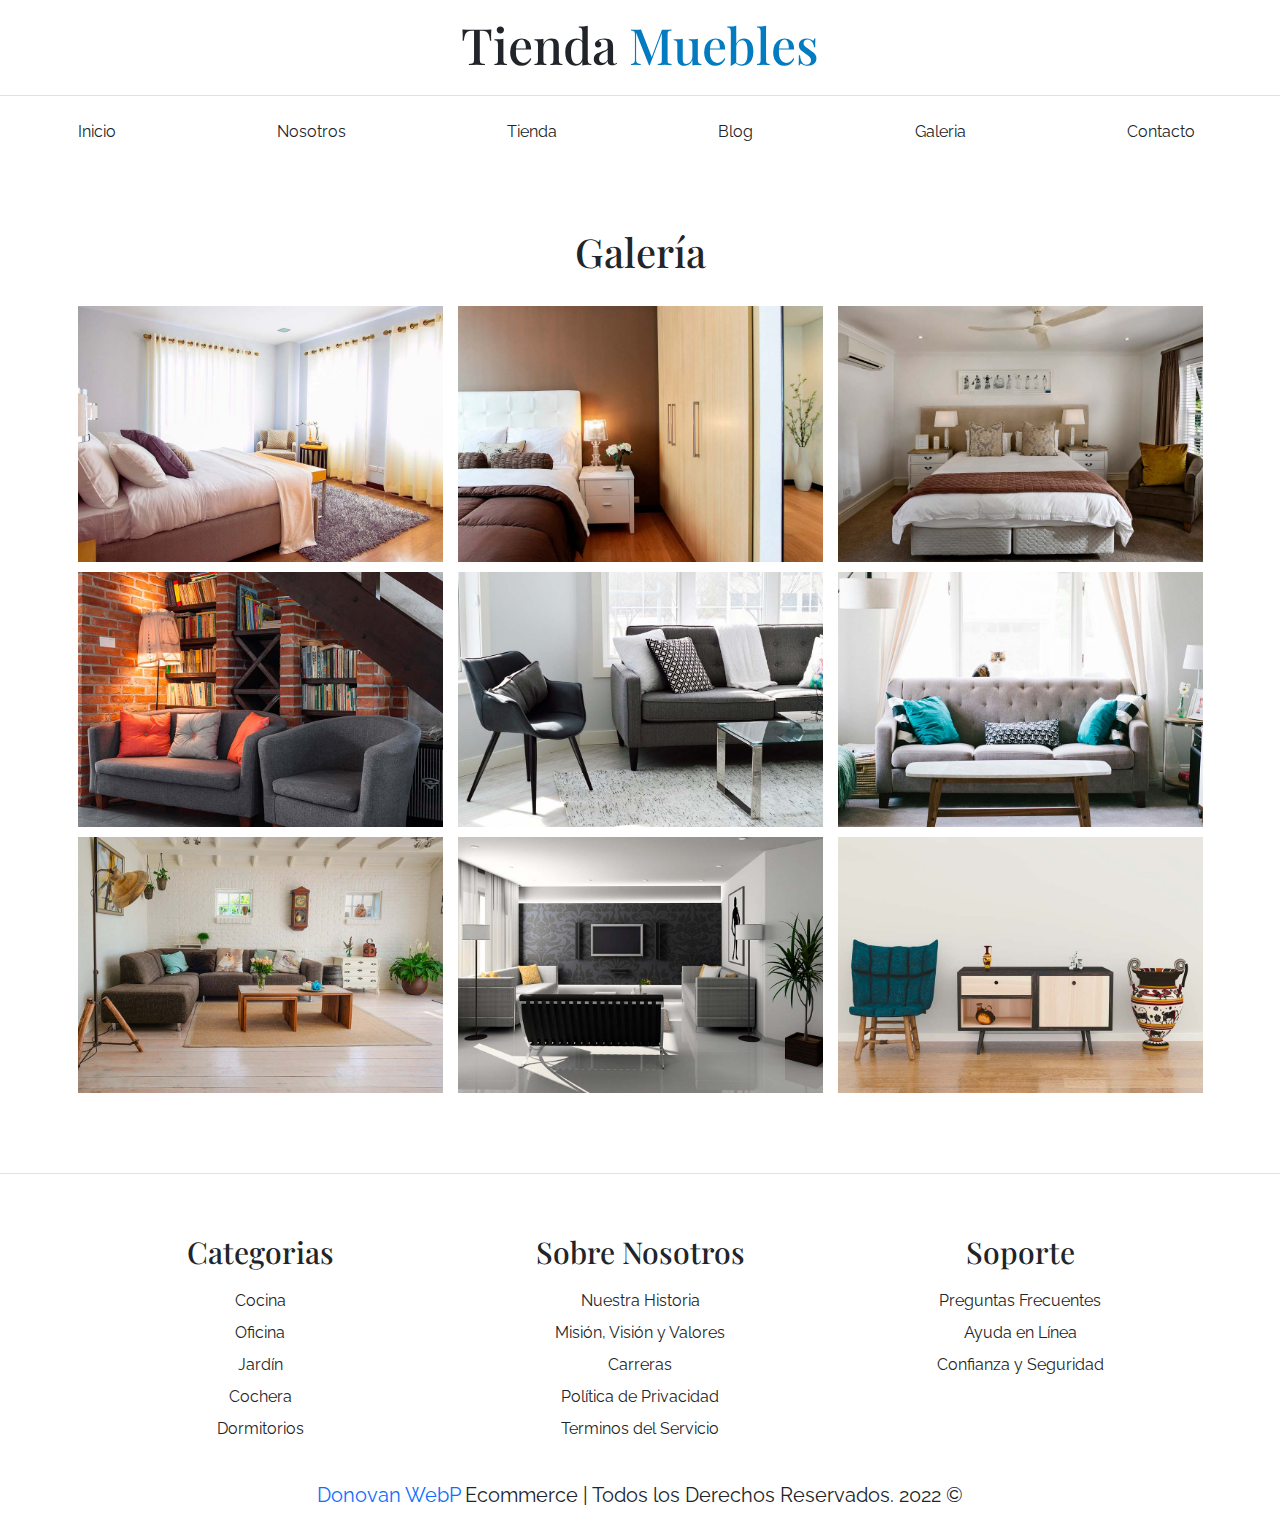
<file: galeria.html>
<!DOCTYPE html>
<html lang="en">
<head>
    <meta charset="UTF-8">
    <meta http-equiv="X-UA-Compatible" content="IE=edge">
    <meta name="viewport" content="width=device-width, initial-scale=1.0">
    <title>Ecommerce | Galería</title>
    <link rel="shortcut icon" href="/img/favicon.ico" type="image/x-icon">
    <link rel="preconnect" href="https://fonts.googleapis.com">
    <link rel="preconnect" href="https://fonts.gstatic.com" crossorigin>
    <link href="https://fonts.googleapis.com/css2?family=Playfair+Display:wght@700&family=Raleway:wght@400;700;900&display=swap" rel="stylesheet">
    <link rel="stylesheet" href="css/bootstrap.min.css">
    <link rel="stylesheet" href="css/app.css">
</head>
<body>
    <header class="py-4">
        <h1 class="text-center">Tienda <span class="text-primary">Muebles</span></h1>
    </header>

    <div class="border-top py-4">
        <div class="navbar navbar-expand-lg container navbar-light">
            <a class="navbar-brand nombre-sitio d-lg-none fs-2 fw-bold text-uppercase" href="index.html">Tienda Muebles</a>
            <button class="navbar-toggler" type="button" data-bs-toggle="collapse" data-bs-target="#navegacion">
                <span class="navbar-toggler-icon"></span>
            </button>

            <div id="navegacion" class="collapse navbar-collapse">
                <nav class="navbar-nav container d-flex flex-md-row justify-content-md-between text-center">
                    <a class="text-dark text-decoration-none" href="index.html">Inicio</a>
                    <a class="text-dark text-decoration-none" href="nosotros.html">Nosotros</a>
                    <a class="text-dark text-decoration-none" href="tienda.html">Tienda</a>
                    <a class="text-dark text-decoration-none" href="blog.html">Blog</a>
                    <a class="text-dark text-decoration-none" href="galeria.html">Galeria</a>
                    <a class="text-dark text-decoration-none" href="contacto.html">Contacto</a>
                </nav>
            </div>
        </div>
    </div>

    <main class="container-xl py-5">
        <h2 class="text-center my-5 ">Galería</h2>

        <ul class="row list-unstyled galeria">
            <li class="col-md-6 col-lg-4">
                <a data-bs-toggle="modal" data-bs-target="#modal-imagen" data-bs-imagen="galeria_01"> 
                    <img src="/img/galeria_01.jpg" alt="Imagen galería" class="img-fluid">
                </a>
            </li>   
            <li class="col-md-6 col-lg-4">
                <a data-bs-toggle="modal" data-bs-target="#modal-imagen" data-bs-imagen="galeria_02"> 
                    <img src="/img/galeria_02.jpg" alt="Imagen galería" class="img-fluid">
                </a>
            </li>   
            <li class="col-md-6 col-lg-4">
                <a data-bs-toggle="modal" data-bs-target="#modal-imagen" data-bs-imagen="galeria_03"> 
                    <img src="/img/galeria_03.jpg" alt="Imagen galería" class="img-fluid">
                </a>
            </li>   
            <li class="col-md-6 col-lg-4">
                <a data-bs-toggle="modal" data-bs-target="#modal-imagen" data-bs-imagen="galeria_04"> 
                    <img src="/img/galeria_04.jpg" alt="Imagen galería" class="img-fluid">
                </a>
            </li>   
            <li class="col-md-6 col-lg-4">
                <a data-bs-toggle="modal" data-bs-target="#modal-imagen" data-bs-imagen="galeria_05"> 
                    <img src="/img/galeria_05.jpg" alt="Imagen galería" class="img-fluid">
                </a>
            </li>   
            <li class="col-md-6 col-lg-4">
                <a data-bs-toggle="modal" data-bs-target="#modal-imagen" data-bs-imagen="galeria_06"> 
                    <img src="/img/galeria_06.jpg" alt="Imagen galería" class="img-fluid">
                </a>
            </li>   
            <li class="col-md-6 col-lg-4">
                <a data-bs-toggle="modal" data-bs-target="#modal-imagen" data-bs-imagen="galeria_07"> 
                    <img src="/img/galeria_07.jpg" alt="Imagen galería" class="img-fluid">
                </a>
            </li>   
            <li class="col-md-6 col-lg-4">
                <a data-bs-toggle="modal" data-bs-target="#modal-imagen" data-bs-imagen="galeria_08"> 
                    <img src="/img/galeria_08.jpg" alt="Imagen galería" class="img-fluid">
                </a>
            </li>   
            <li class="col-md-6 col-lg-4">
                <a data-bs-toggle="modal" data-bs-target="#modal-imagen" data-bs-imagen="galeria_09"> 
                    <img src="/img/galeria_09.jpg" alt="Imagen galería" class="img-fluid">
                </a>
            </li>   
        </ul>
        
    </main>

    <div class="modal fade" id="modal-imagen">
        <div class="modal-dialog modal-lg modal-dialog-centered">
            <div class="modal-content">
                <div class="modal-body"></div>
            </div>
        </div>
    </div>
    

    <footer class="mt-5 pt-5 border-top">
        <div class="container-xl mt-5">
            <div class="row">
                <div class="col-md-4 mb-4 mb-md-0 text-center">
                    <h3 class="mb-4">Categorias</h3>
                    <nav class="d-flex flex-column">
                        <a class="text-dark text-decoration-none" href="#">Cocina</a>
                        <a class="text-dark text-decoration-none" href="#">Oficina</a>
                        <a class="text-dark text-decoration-none" href="#">Jardín</a>
                        <a class="text-dark text-decoration-none" href="#">Cochera</a>
                        <a class="text-dark text-decoration-none" href="#">Dormitorios</a>
                    </nav>
                </div>
    
                <div class="col-md-4 mb-4 mb-md-0 text-center">
                    <h3 class="mb-4">Sobre Nosotros</h3>
                    <nav class="d-flex flex-column">
                        <a class="text-dark text-decoration-none" href="#">Nuestra Historia</a>
                        <a class="text-dark text-decoration-none" href="#">Misión, Visión y Valores</a>
                        <a class="text-dark text-decoration-none" href="#">Carreras</a>
                        <a class="text-dark text-decoration-none" href="#">Política de Privacidad</a>
                        <a class="text-dark text-decoration-none" href="#">Terminos del Servicio</a>
                    </nav>
                </div>
    
                <div class="col-md-4 mb-4 mb-md-0 text-center">
                    <h3 class="mb-4">Soporte</h3>
                    <nav class="d-flex flex-column">
                        <a class="text-dark text-decoration-none" href="#">Preguntas Frecuentes</a>
                        <a class="text-dark text-decoration-none" href="#">Ayuda en Línea</a>
                        <a class="text-dark text-decoration-none" href="#">Confianza y Seguridad</a>
                    </nav>
                </div>
            </div>

            <p class="mt-5 text-center fs-2"><a class="text-decoration-none" target="_blank" href="https://www.donovan-webp.com">Donovan WebP</a> Ecommerce | Todos los Derechos Reservados. 2022 &copy; </p>
        </div>
    </footer>
    
    <script src="js/bootstrap.bundle.min.js"></script>
    <script src="js/app.js"></script>
</body>
</html>
</file>
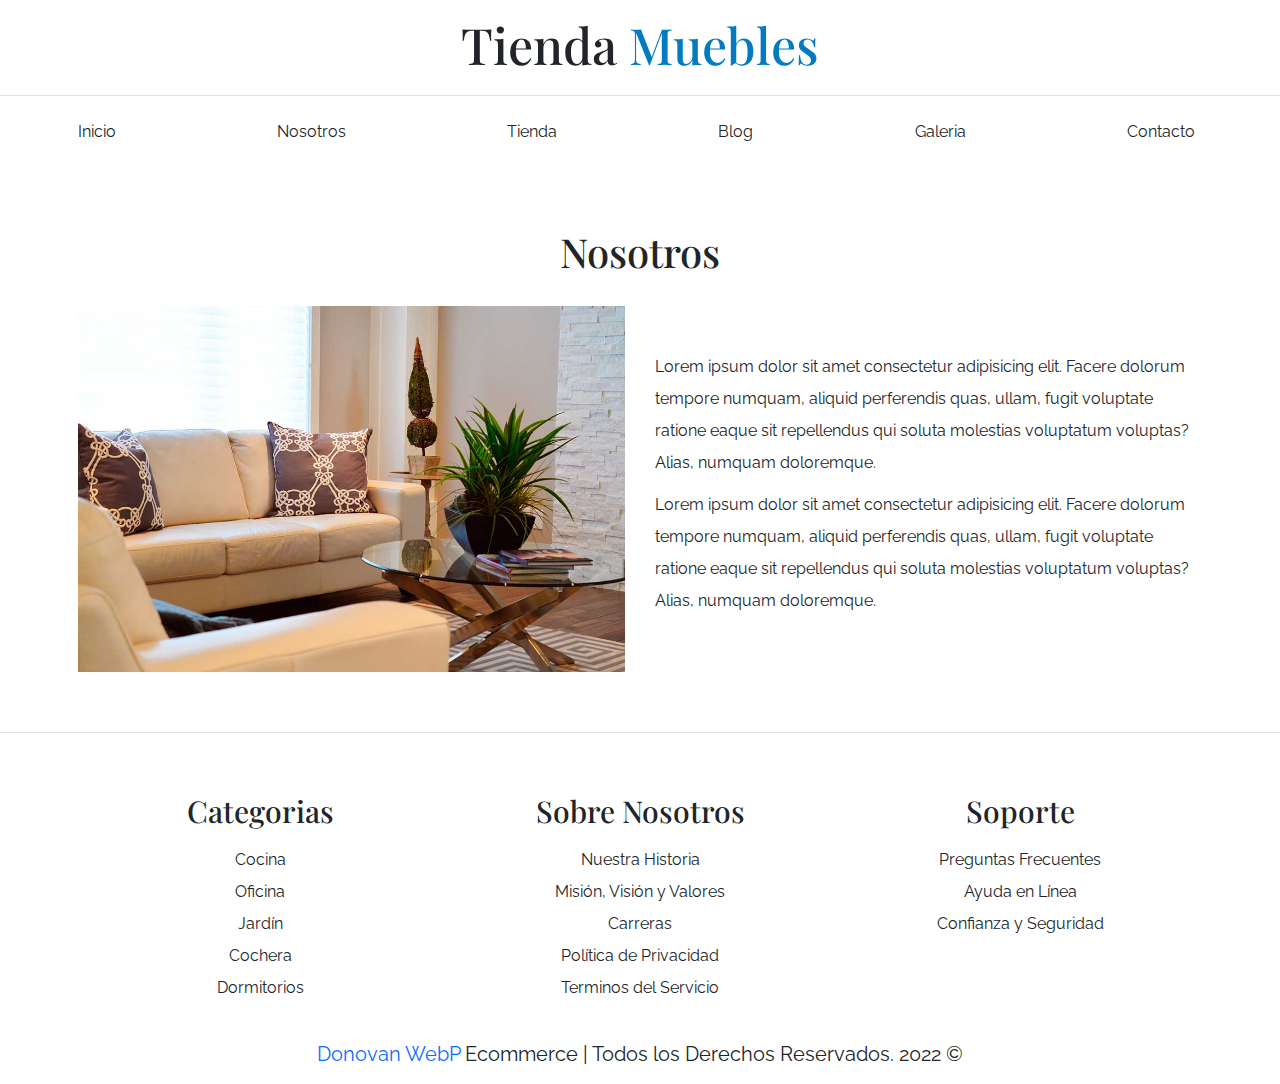
<file: nosotros.html>
<!DOCTYPE html>
<html lang="en">
<head>
    <meta charset="UTF-8">
    <meta http-equiv="X-UA-Compatible" content="IE=edge">
    <meta name="viewport" content="width=device-width, initial-scale=1.0">
    <title>Ecommerce | Nosotros</title>
    <link rel="shortcut icon" href="/img/favicon.ico" type="image/x-icon">
    <link rel="preconnect" href="https://fonts.googleapis.com">
    <link rel="preconnect" href="https://fonts.gstatic.com" crossorigin>
    <link href="https://fonts.googleapis.com/css2?family=Playfair+Display:wght@700&family=Raleway:wght@400;700;900&display=swap" rel="stylesheet">
    <link rel="stylesheet" href="css/bootstrap.min.css">
    <link rel="stylesheet" href="css/app.css">
</head>
<body>
    <header class="py-4">
        <h1 class="text-center">Tienda <span class="text-primary">Muebles</span></h1>
    </header>

    <div class="border-top py-4">
        <div class="navbar navbar-expand-lg container navbar-light">
            <a class="navbar-brand nombre-sitio d-lg-none fs-2 fw-bold text-uppercase" href="index.html">Tienda Muebles</a>
            <button class="navbar-toggler" type="button" data-bs-toggle="collapse" data-bs-target="#navegacion">
                <span class="navbar-toggler-icon"></span>
            </button>

            <div id="navegacion" class="collapse navbar-collapse">
                <nav class="navbar-nav container d-flex flex-md-row justify-content-md-between text-center">
                    <a class="text-dark text-decoration-none" href="index.html">Inicio</a>
                    <a class="text-dark text-decoration-none" href="nosotros.html">Nosotros</a>
                    <a class="text-dark text-decoration-none" href="tienda.html">Tienda</a>
                    <a class="text-dark text-decoration-none" href="blog.html">Blog</a>
                    <a class="text-dark text-decoration-none" href="galeria.html">Galeria</a>
                    <a class="text-dark text-decoration-none" href="contacto.html">Contacto</a>
                </nav>
            </div>
        </div>
    </div>

    <main class="container-xl py-5">
        <h2 class="text-center my-5 ">Nosotros</h2>

        <div class="row g-5 align-items-center">
            <div class="col-md-6">
                <img src="/img/nosotros.jpg" alt="Imagen Nosotros" class="img-fluid">
            </div>
            <div class="col-md-6">
                <p>
                    Lorem ipsum dolor sit amet consectetur adipisicing elit. Facere dolorum tempore numquam, aliquid perferendis quas, ullam, fugit voluptate ratione eaque sit repellendus qui soluta molestias voluptatum voluptas? Alias, numquam doloremque.
                </p>
                <p>
                    Lorem ipsum dolor sit amet consectetur adipisicing elit. Facere dolorum tempore numquam, aliquid perferendis quas, ullam, fugit voluptate ratione eaque sit repellendus qui soluta molestias voluptatum voluptas? Alias, numquam doloremque.
                </p>
            </div>
        </div>
        
    </main>

    

    <footer class="mt-5 pt-5 border-top">
        <div class="container-xl mt-5">
            <div class="row">
                <div class="col-md-4 mb-4 mb-md-0 text-center">
                    <h3 class="mb-4">Categorias</h3>
                    <nav class="d-flex flex-column">
                        <a class="text-dark text-decoration-none" href="#">Cocina</a>
                        <a class="text-dark text-decoration-none" href="#">Oficina</a>
                        <a class="text-dark text-decoration-none" href="#">Jardín</a>
                        <a class="text-dark text-decoration-none" href="#">Cochera</a>
                        <a class="text-dark text-decoration-none" href="#">Dormitorios</a>
                    </nav>
                </div>
    
                <div class="col-md-4 mb-4 mb-md-0 text-center">
                    <h3 class="mb-4">Sobre Nosotros</h3>
                    <nav class="d-flex flex-column">
                        <a class="text-dark text-decoration-none" href="#">Nuestra Historia</a>
                        <a class="text-dark text-decoration-none" href="#">Misión, Visión y Valores</a>
                        <a class="text-dark text-decoration-none" href="#">Carreras</a>
                        <a class="text-dark text-decoration-none" href="#">Política de Privacidad</a>
                        <a class="text-dark text-decoration-none" href="#">Terminos del Servicio</a>
                    </nav>
                </div>
    
                <div class="col-md-4 mb-4 mb-md-0 text-center">
                    <h3 class="mb-4">Soporte</h3>
                    <nav class="d-flex flex-column">
                        <a class="text-dark text-decoration-none" href="#">Preguntas Frecuentes</a>
                        <a class="text-dark text-decoration-none" href="#">Ayuda en Línea</a>
                        <a class="text-dark text-decoration-none" href="#">Confianza y Seguridad</a>
                    </nav>
                </div>
            </div>

            <p class="mt-5 text-center fs-2"><a class="text-decoration-none" target="_blank" href="https://www.donovan-webp.com">Donovan WebP</a> Ecommerce | Todos los Derechos Reservados. 2022 &copy; </p>
        </div>
    </footer>
    
    <script src="js/bootstrap.bundle.min.js"></script>
</body>
</html>
</file>
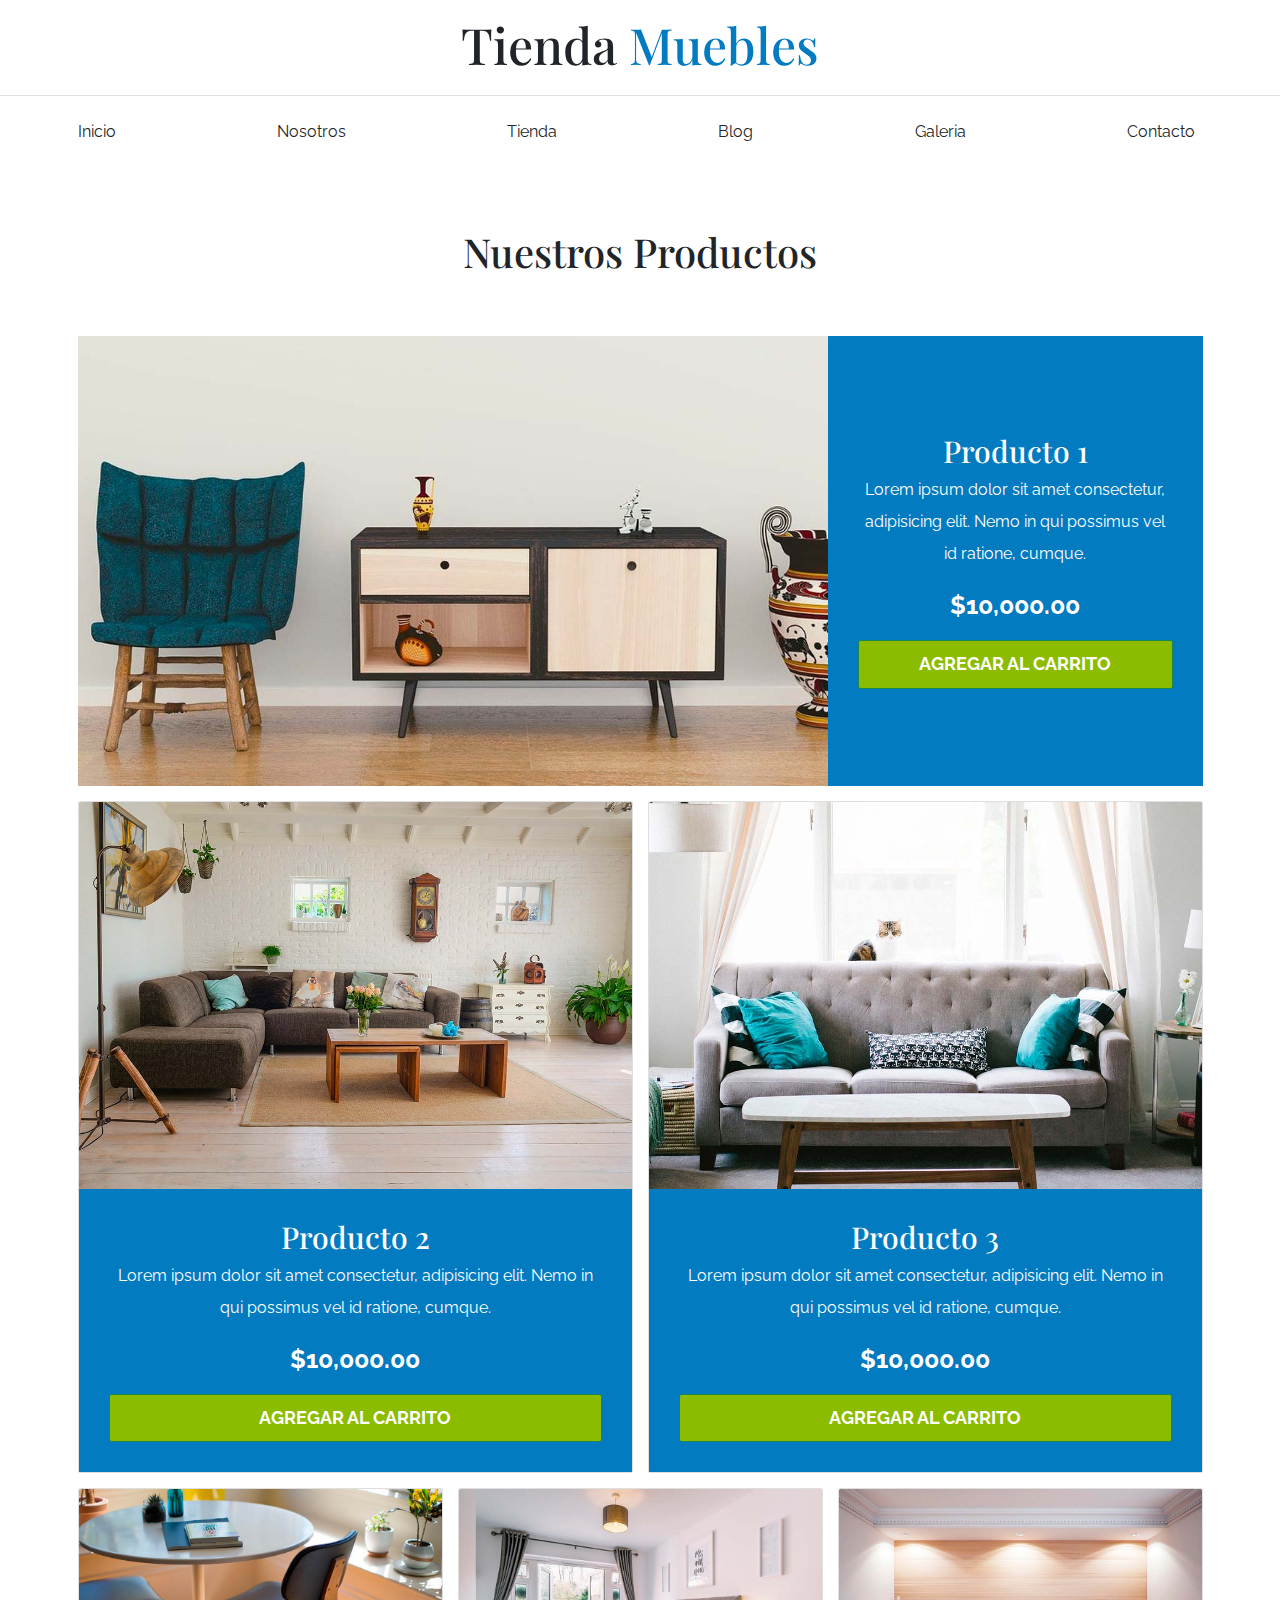
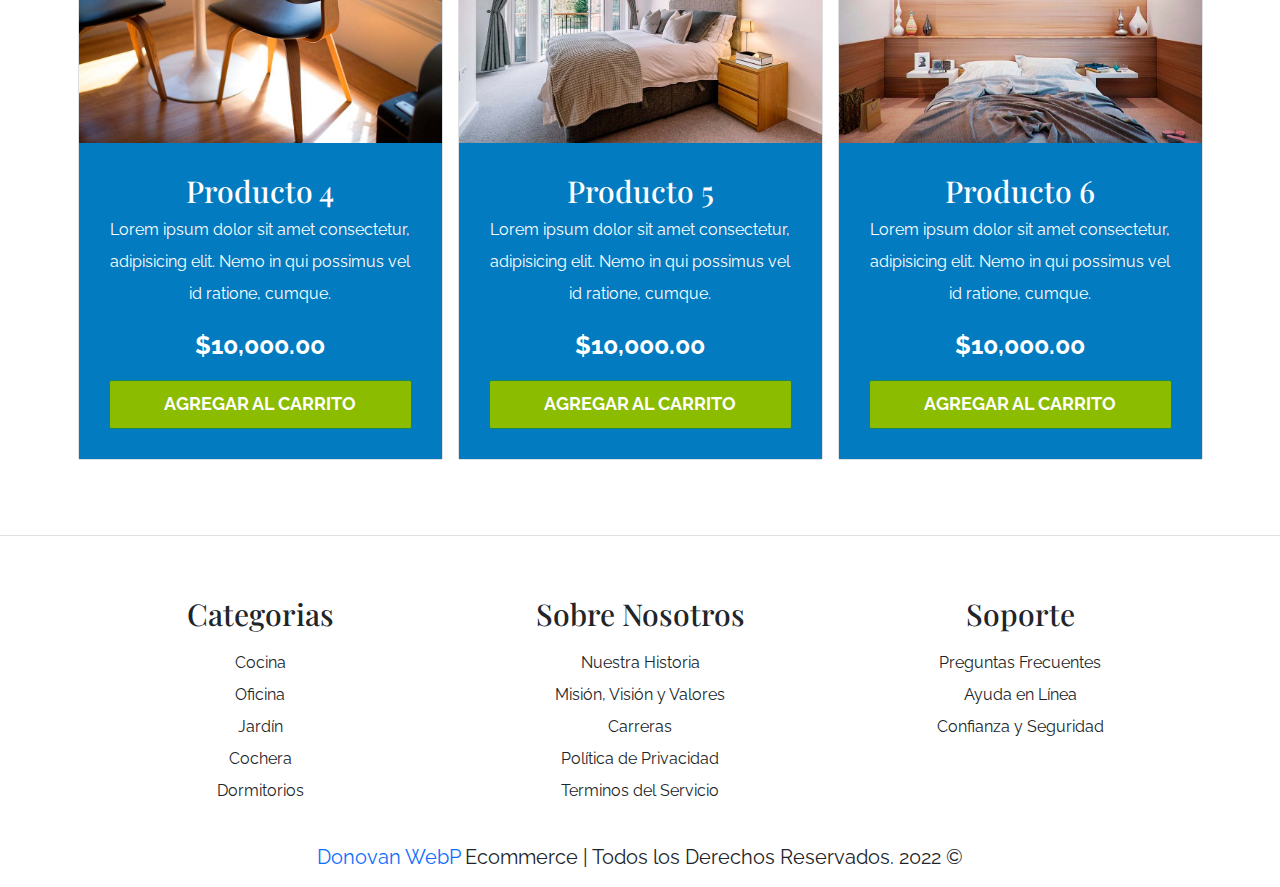
<file: tienda.html>
<!DOCTYPE html>
<html lang="en">
<head>
    <meta charset="UTF-8">
    <meta http-equiv="X-UA-Compatible" content="IE=edge">
    <meta name="viewport" content="width=device-width, initial-scale=1.0">
    <title>Ecommerce | Tienda</title>
    <link rel="shortcut icon" href="/img/favicon.ico" type="image/x-icon">
    <link rel="preconnect" href="https://fonts.googleapis.com">
    <link rel="preconnect" href="https://fonts.gstatic.com" crossorigin>
    <link href="https://fonts.googleapis.com/css2?family=Playfair+Display:wght@700&family=Raleway:wght@400;700;900&display=swap" rel="stylesheet">
    <link rel="stylesheet" href="css/bootstrap.min.css">
    <link rel="stylesheet" href="css/app.css">
</head>
<body>
    <header class="py-4">
        <h1 class="text-center">Tienda <span class="text-primary">Muebles</span></h1>
    </header>

    <div class="border-top py-4">
        <div class="navbar navbar-expand-lg container navbar-light">
            <a class="navbar-brand nombre-sitio d-lg-none fs-2 fw-bold text-uppercase" href="index.html">Tienda Muebles</a>
            <button class="navbar-toggler" type="button" data-bs-toggle="collapse" data-bs-target="#navegacion">
                <span class="navbar-toggler-icon"></span>
            </button>

            <div id="navegacion" class="collapse navbar-collapse">
                <nav class="navbar-nav container d-flex flex-md-row justify-content-md-between text-center">
                    <a class="text-dark text-decoration-none" href="index.html">Inicio</a>
                    <a class="text-dark text-decoration-none" href="nosotros.html">Nosotros</a>
                    <a class="text-dark text-decoration-none" href="tienda.html">Tienda</a>
                    <a class="text-dark text-decoration-none" href="blog.html">Blog</a>
                    <a class="text-dark text-decoration-none" href="galeria.html">Galeria</a>
                    <a class="text-dark text-decoration-none" href="contacto.html">Contacto</a>
                </nav>
            </div>
        </div>
    </div>

    <main class="container-xl py-5">
        <h2 class="text-center my-5 ">Nuestros Productos</h2>

        <div class="row g-0 pt-5 mb-4">
            <div class="col-md-8 producto">
                <img class="img-fluid" src="/img/producto1.jpg" alt="Imagen Producto">
            </div>
            <div class="col-md-4 bg-primary text-center p-5 text-white d-flex flex-column justify-content-center">
                <h3>Producto 1</h3>
                <p>Lorem ipsum dolor sit amet consectetur, adipisicing elit. Nemo in qui possimus vel id ratione, cumque.</p>
                <p class="fs-1 fw-bold">$10,000.00</p>
                <a class="btn btn-success fs-3 text-uppercase fw-bold py-3" href="#">Agregar al carrito</a>
            </div>
        </div>

        <div class="row">
            <div class="col-md-6 mb-4">
                <div class="card">
                    <img class="card-img-top" src="/img/producto2.jpg" alt="Imagen Producto">

                    <div class="card-body text-center bg-primary text-white p-5">
                        <h3>Producto 2</h3>
                        <p>Lorem ipsum dolor sit amet consectetur, adipisicing elit. Nemo in qui possimus vel id ratione, cumque.</p>
                        <p class="fs-1 fw-bold">$10,000.00</p>
                        <a class="btn btn-success fs-3 text-uppercase fw-bold py-3 d-block" href="#">Agregar al carrito</a>
                    </div>
                </div>
            </div>
            <div class="col-md-6 mb-4">
                <div class="card">
                    <img class="card-img-top" src="/img/producto3.jpg" alt="Imagen Producto">

                    <div class="card-body text-center bg-primary text-white p-5">
                        <h3>Producto 3</h3>
                        <p>Lorem ipsum dolor sit amet consectetur, adipisicing elit. Nemo in qui possimus vel id ratione, cumque.</p>
                        <p class="fs-1 fw-bold">$10,000.00</p>
                        <a class="btn btn-success fs-3 text-uppercase fw-bold py-3 d-block" href="#">Agregar al carrito</a>
                    </div>
                </div>
            </div>
        </div>

        <div class="row">
            <div class="col-md-4 mb-4">
                <div class="card">
                    <img class="card-img-top" src="/img/producto4.jpg" alt="Imagen Producto">

                    <div class="card-body text-center bg-primary text-white p-5">
                        <h3>Producto 4</h3>
                        <p>Lorem ipsum dolor sit amet consectetur, adipisicing elit. Nemo in qui possimus vel id ratione, cumque.</p>
                        <p class="fs-1 fw-bold">$10,000.00</p>
                        <a class="btn btn-success fs-3 text-uppercase fw-bold py-3 d-block" href="#">Agregar al carrito</a>
                    </div>
                </div>
            </div>
            <div class="col-md-4 mb-4">
                <div class="card">
                    <img class="card-img-top" src="/img/producto5.jpg" alt="Imagen Producto">

                    <div class="card-body text-center bg-primary text-white p-5">
                        <h3>Producto 5</h3>
                        <p>Lorem ipsum dolor sit amet consectetur, adipisicing elit. Nemo in qui possimus vel id ratione, cumque.</p>
                        <p class="fs-1 fw-bold">$10,000.00</p>
                        <a class="btn btn-success fs-3 text-uppercase fw-bold py-3 d-block" href="#">Agregar al carrito</a>
                    </div>
                </div>
            </div>
            <div class="col-md-4 mb-4">
                <div class="card">
                    <img class="card-img-top" src="/img/producto6.jpg" alt="Imagen Producto">

                    <div class="card-body text-center bg-primary text-white p-5">
                        <h3>Producto 6</h3>
                        <p>Lorem ipsum dolor sit amet consectetur, adipisicing elit. Nemo in qui possimus vel id ratione, cumque.</p>
                        <p class="fs-1 fw-bold">$10,000.00</p>
                        <a class="btn btn-success fs-3 text-uppercase fw-bold py-3 d-block" href="#">Agregar al carrito</a>
                    </div>
                </div>
            </div>
        </div>
    </main>


    

    <footer class="mt-5 pt-5 border-top">
        <div class="container-xl mt-5">
            <div class="row">
                <div class="col-md-4 mb-4 mb-md-0 text-center">
                    <h3 class="mb-4">Categorias</h3>
                    <nav class="d-flex flex-column">
                        <a class="text-dark text-decoration-none" href="#">Cocina</a>
                        <a class="text-dark text-decoration-none" href="#">Oficina</a>
                        <a class="text-dark text-decoration-none" href="#">Jardín</a>
                        <a class="text-dark text-decoration-none" href="#">Cochera</a>
                        <a class="text-dark text-decoration-none" href="#">Dormitorios</a>
                    </nav>
                </div>
    
                <div class="col-md-4 mb-4 mb-md-0 text-center">
                    <h3 class="mb-4">Sobre Nosotros</h3>
                    <nav class="d-flex flex-column">
                        <a class="text-dark text-decoration-none" href="#">Nuestra Historia</a>
                        <a class="text-dark text-decoration-none" href="#">Misión, Visión y Valores</a>
                        <a class="text-dark text-decoration-none" href="#">Carreras</a>
                        <a class="text-dark text-decoration-none" href="#">Política de Privacidad</a>
                        <a class="text-dark text-decoration-none" href="#">Terminos del Servicio</a>
                    </nav>
                </div>
    
                <div class="col-md-4 mb-4 mb-md-0 text-center">
                    <h3 class="mb-4">Soporte</h3>
                    <nav class="d-flex flex-column">
                        <a class="text-dark text-decoration-none" href="#">Preguntas Frecuentes</a>
                        <a class="text-dark text-decoration-none" href="#">Ayuda en Línea</a>
                        <a class="text-dark text-decoration-none" href="#">Confianza y Seguridad</a>
                    </nav>
                </div>
            </div>

            <p class="mt-5 text-center fs-2"><a class="text-decoration-none" target="_blank" href="https://www.donovan-webp.com">Donovan WebP</a> Ecommerce | Todos los Derechos Reservados. 2022 &copy; </p>
        </div>
    </footer>
    
    <script src="js/bootstrap.bundle.min.js"></script>
</body>
</html>
</file>
<file: css/app.css>
:root {
    --bs-blue: #037bc0;
    --bs-green: #8cbc00;
}

html {
    font-size: 62.5%;
}

body {
    font-family: 'Raleway', sans-serif;
    font-size: 1.6rem;
    line-height: 2;
}

h1, h2, h3 {
    font-family: 'Playfair Display', serif;
}

h1 {
    font-size: 3.8rem;
}
@media (min-width: 768px) {
    h1 {
        font-size: 5rem;
    }
}

h2 {
    font-size: 3.2rem;
}
@media (min-width: 768px) {
    h2 {
        font-size: 4rem;
    }
}
h3 {
    font-size: 2.4rem;
}
@media (min-width: 768px) {
    h3 {
        font-size: 3rem;
    }
}

/* Reescribir colores */
.text-primary,
.nombre-sitio {
    color: var(--bs-blue)!important;
}
.btn-success {
    background-color: var(--bs-green);
}

.bg-primary,
.btn-primary {
    background-color: var(--bs-blue)!important;
}

.hero {
    background-image: url(/img/principal.jpg);
    height: 25rem;
    background-size: cover;
    background-position: center center;
}

@media (min-width: 768px) {
    .hero {
        height: 55rem;
    }
}

/* Productos */

@media (min-width: 768px) {
    .producto img {
        height: 45rem;
        width: 100%;
        object-fit: cover; /* Ajusta la imagen al contenido */
    }
}
.categoria img {
    transition-property: transform;
    transition-duration: 300ms;
}
.categoria img:hover {
    transform: scale(1.2);
}

.galeria li:not(:last-of-type) {
    margin-bottom: 1rem;
}

.form-control {
    padding: 1rem;
    font-size: 1.6rem;
}
</file>
